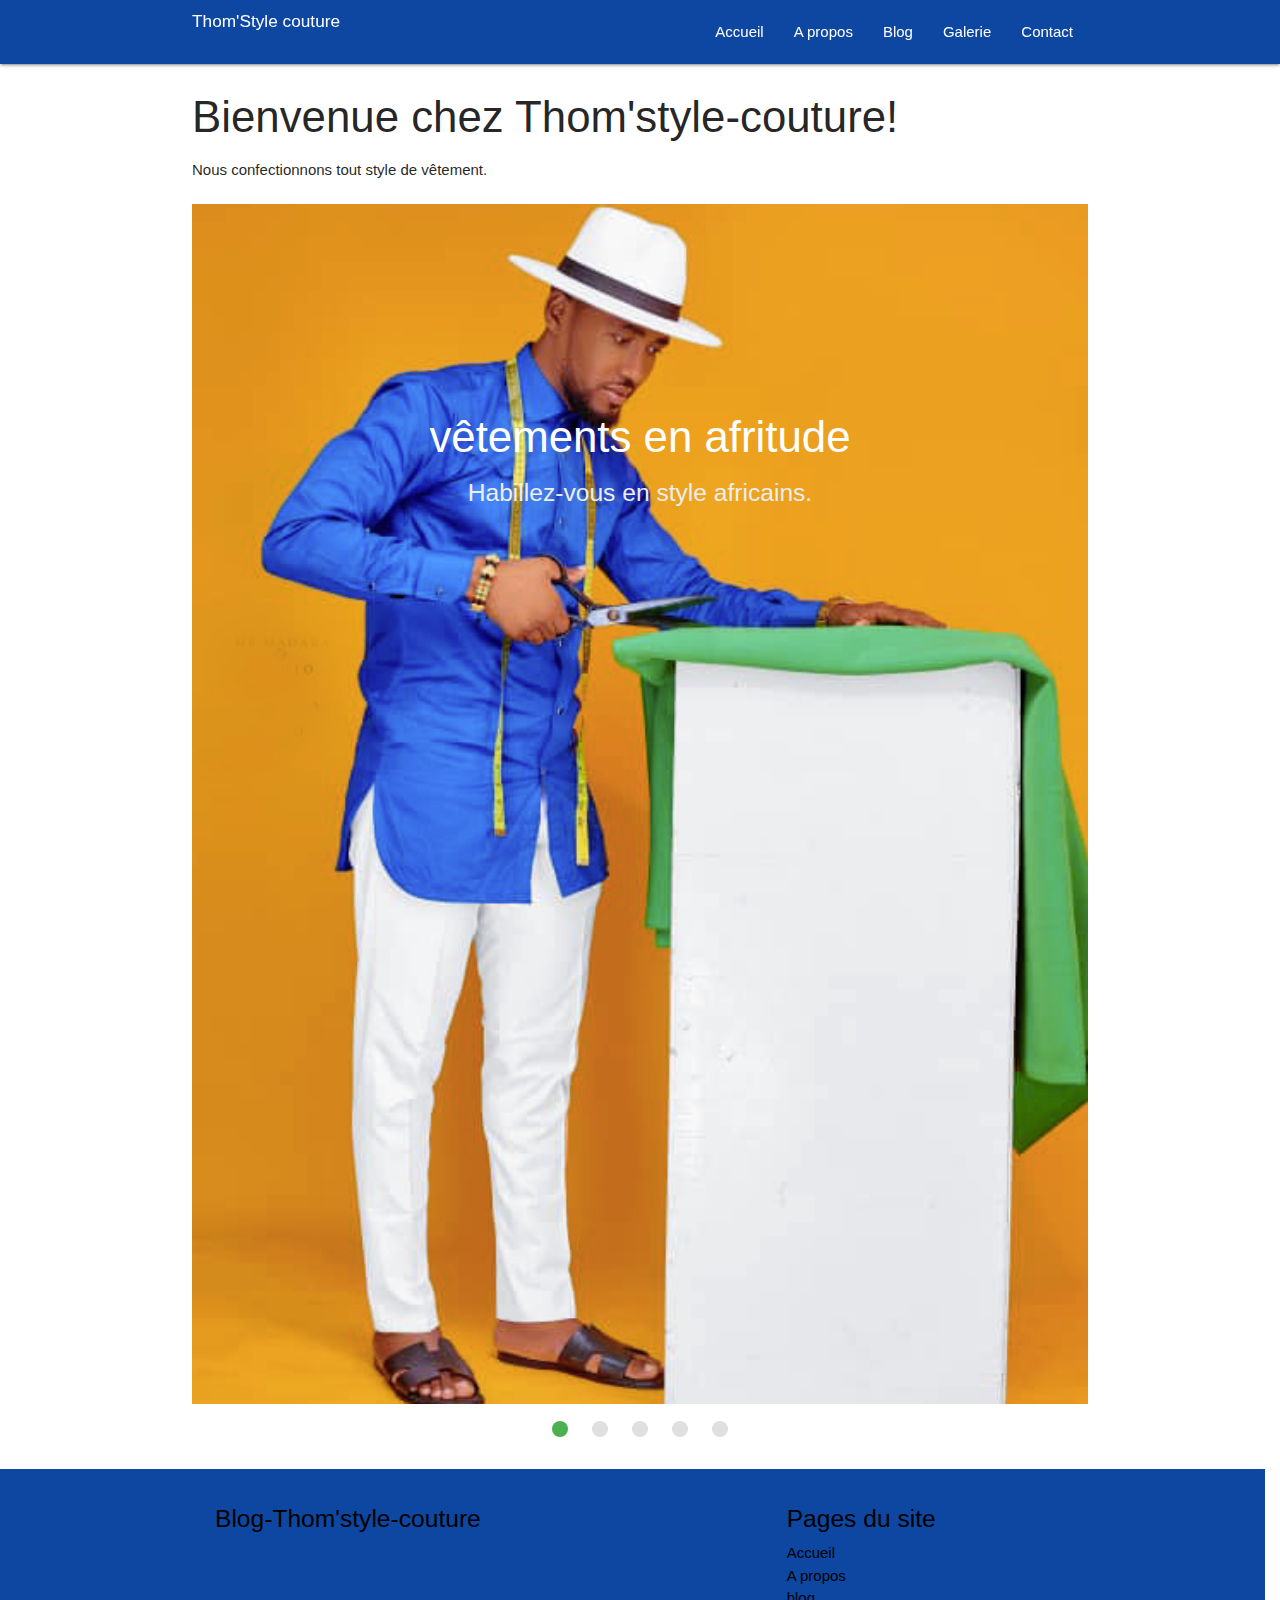
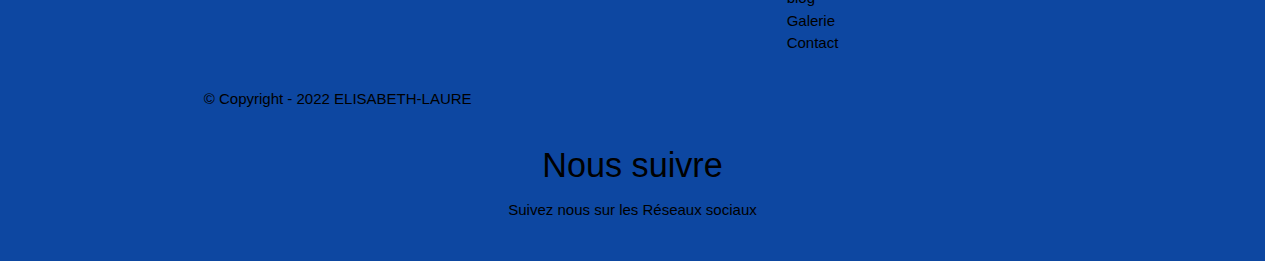
<file: index.html>
<!DOCTYPE html>
<html lang="en">
<head>
    <meta charset="UTF-8">
    <meta http-equiv="X-UA-Compatible" content="IE=edge">
    <meta name="viewport" content="width=device-width, initial-scale=1.0">
<!--Import Google Icon Font-->
<link href="https://fonts.googleapis.com/icon?family=Material+Icons" rel="stylesheet">
    <!--Import Google policies font-->
    <link rel="preconnect" href="https://fonts.googleapis.com">
    <link rel="preconnect" href="https://fonts.gstatic.com" crossorigin>
    <link href="https://fonts.googleapis.com/css2?family=Lobster+Two&display=swap" rel="stylesheet">
    <!--Import materialize.css-->
    <link type="text/css" rel="stylesheet" href="css/materialize.min.css"  media="screen,projection"/>
    <!--Import feuille de style-->
    <link rel="stylesheet" href="css/style.css">
       <!--Let browser know website is optimized for mobile-->
       <meta name="viewport" content="width=device-width, initial-scale=1.0" />
      
        <title>Thom'style- Couture</title>
</head>
<body>
    <header>
    </header>   


<!--*****************************************************navbar******************************************************-->
   
     <div class="navbar-fixed">
        <nav class="blue darken-4">
            <div class="container">
                <div class="nav-wrapper">
                    <a id="logo-container" href="#" class="brand-logo"><h6 class="white-text left">Thom'Style couture</h6></a>
                    <a href="#" data-target="mobile-demo" class="sidenav-trigger"><i class="material-icons">menu</i></a>
                    <ul class="right hide-on-med-and-down">
                        <li><a href="index.html">Accueil</a></li>
                        <li><a href="apropos.html">A propos</a></li>
                        <li><a href="blog.html">Blog</a></li>
                        <li><a href="galerie.html">Galerie</a></li>
                        <li><a href="contact.html">Contact</a></li>
                    </ul>
                </div>
            </div>
        </nav>
        
    </div>
    

    <ul class="sidenav" id="mobile-demo">
        <li><a href="index.html">Accueil</a></li>
        <li><a href="apropos.html">A propos</a></li>
        <li><a href="blog.html">Blog</a></li>
        <li><a href="galerie.html">Galerie</a></li>
        <li><a href="contact.html">Contact</a></li>
    </ul>


<!--*****************************************************contenu******************************************************-->
<section class="container"> 
    <div class="content">
        <h3>Bienvenue chez Thom'style-couture!</h3>
        <p> Nous confectionnons tout style de vêtement.</p>
        <br/>
        <section class="slider">
            <div class="row">
                <div class="col s12 m3">
                    <ul class="slides">
                        <li>
                            <img src="assets/h_imgs/le-styliste-m.png" class="responsive-img" > <!-- random image -->
                            <div class="caption center-align">
                                <h3>vêtements en afritude</h3>
                                <h5 class="light grey-text text-lighten-3"> Habillez-vous en style africains. </h5>
                            </div>
                        </li>
                        <li>
                            <img src="assets/v_imgs/traditionnal-dresse-m.png" class="responsive-img" > <!-- random image -->
                            <div class="caption center-align">
                                <h3>Pour vos cérémonies culturelles </h3>
                                <h5 class="light grey-text text-lighten-3"> Chez Thom'style nous vous rendons d'accord sur tout... </h5>
                            </div>
                        </li>
                        <li>
                            <img src="assets/h_imgs/veste-tissu-traditionnel-bami-m.png" class="responsive-img" > <!-- random image -->
                            <div class="caption left-align">
                                <h3>Faitez-en un tour</h3>
                                <h5 class="light grey-text text-lighten-3">Vous seriez heureux en sortant de chez nous tout beau et belle!</h5>
                            </div>
                        </li>
                        <li>
                            <img src="assets/v_imgs/veste-vert-forets-m.png" class="responsive-img" >  <!-- random image -->
                            <div class="caption right-align">
                                <h3>Couture moderne</h3>
                                <h5 class="light grey-text text-lighten-3">la perfection est un defit chez nous!</h5>
                            </div>
                        </li>
                        <li>
                            <img src="assets/v_imgs/ensemble3-m.png" class="responsive-img" > <!-- random image -->
                            <div class="caption center-align">
                                <h3>Accueil chaleureux</h3>
                                <h5 class="light grey-text text-lighten-3">Nous vous attendons tous mes chers clients.</h5>
                        </li>
                    </ul>
                </div>
            </div>
        </section>
    </div>
</section>


    

<!--*****************************************************footer******************************************************-->
    



<footer class="page-footer blue darken-4 ">
    <div class="container">
      <div class="row">
        <div class="col l6 s12">
          <h5 class="black-text">Blog-Thom'style-couture</h5>
          <p class="black-text text-lighten-4"></p>
        </div>
        <div class="col l4 offset-l2 s12">
          <h5 class="black-text">Pages du site</h5>
          <ul>
            <li><a class=" black-text text-lighten-3" href="index.html">Accueil</a></li>
            <li><a class=" black-text text-lighten-3" href="apropos.html">A propos</a></li>
            <li><a class=" black-text text-lighten-3" href="blog.html">blog</a></li>
            <li><a class=" black-text text-lighten-3" href="galerie.html">Galerie</a></li>
            <li><a class=" black-text text-lighten-3" href="contact.html">Contact</a></li>
          </ul>
        </div>
      </div>
    </div>
    <div class="footer-copyright blue darken-4">
      <div class="container blue darken-4 black-text">
      © Copyright - 2022 ELISABETH-LAURE
      </div>
  
    </div>
    <section class=" darken-2 black-text center">
  <div class="container">
      <div class="row">
          <div class="col s12">
              <h4>Nous suivre</h4>
              <p>Suivez nous sur les Réseaux sociaux</p>
              <a href="#" class="black-textwhite-text">
                  <i class="fab fa-facebook"></i>
              </a>
              <a href="#" class="black-text">
                  <i class="fab fa-twitter"></i>
              </a>
              <a href="#" class="black-text">
                  <i class="fab fa-linkedin"></i>
              </a>
              <a href="#" class="black-text">
                  <i class="fab fa-google-plus"></i>
              </a>
              <a href="#" class="black-text">
                  <i class="fab fa-pinterest"></i>
              </a>
          </div>
      </div>
  </div>
</section>
  </footer>
</div> 
<script src="js/jquery.js"></script>
<!--JavaScript at end of body for optimized loading-->
<script type="text/javascript" src="js/materialize.min.js"></script>
<script>
  $(function (){
      $('.sidenav').sidenav();
      $('.parallax').parallax();
      $('.slider').slider({full_width: false, height:1200});
  });
</script>
 
</body>
</html>
</file>
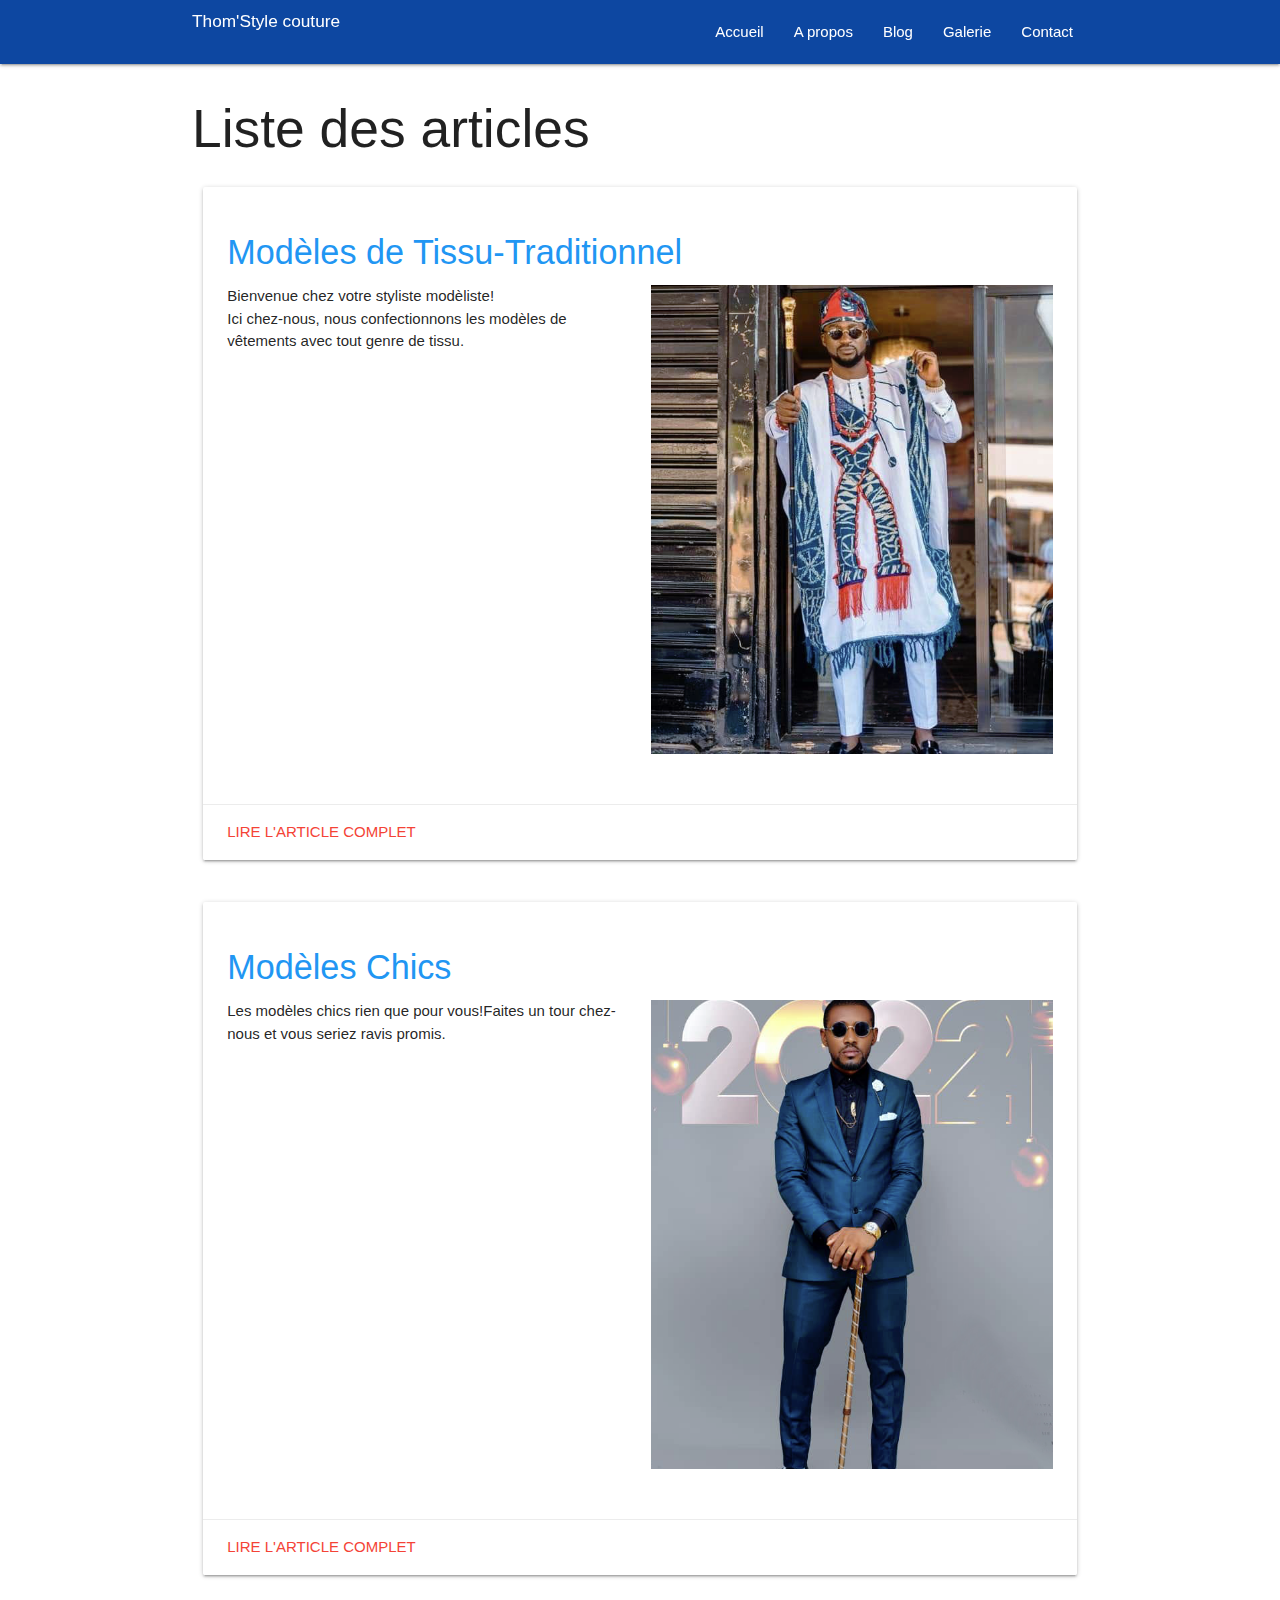
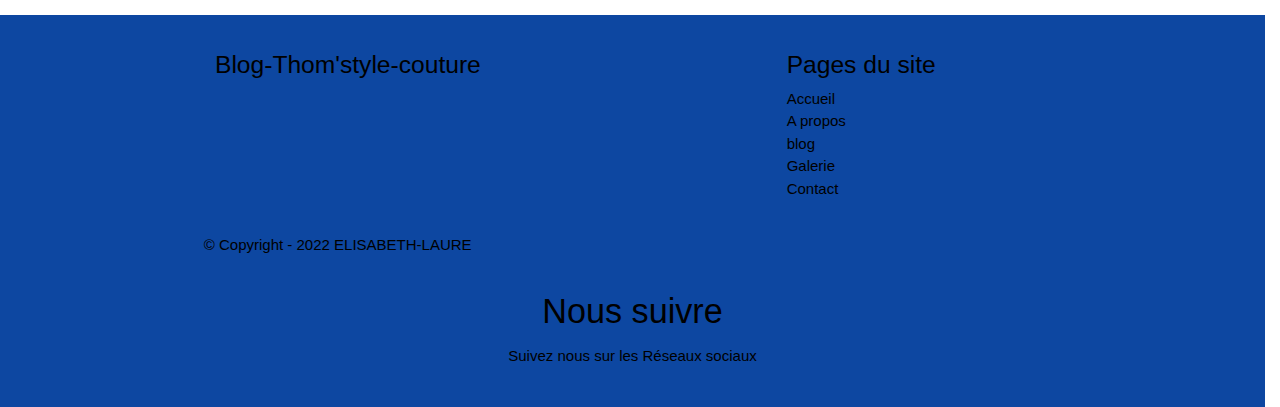
<file: apropos.html>
<!DOCTYPE html>
<html lang="en">
<head>
    <meta charset="UTF-8">
    <meta http-equiv="X-UA-Compatible" content="IE=edge">
    <meta name="viewport" content="width=device-width, initial-scale=1.0">
<!--Import Google Icon Font-->
<link href="https://fonts.googleapis.com/icon?family=Material+Icons" rel="stylesheet">
    <!--Import Google policies font-->
    <link rel="preconnect" href="https://fonts.googleapis.com">
    <link rel="preconnect" href="https://fonts.gstatic.com" crossorigin>
    <link href="https://fonts.googleapis.com/css2?family=Lobster+Two&display=swap" rel="stylesheet">
    <!--Import materialize.css-->
    <link type="text/css" rel="stylesheet" href="css/materialize.min.css"  media="screen,projection"/>
    <!--Import feuille de style-->
    <link rel="stylesheet" href="css/style.css">
       <!--Let browser know website is optimized for mobile-->
       <meta name="viewport" content="width=device-width, initial-scale=1.0" />
      
        <title>Thom'style- Couture</title>
</head>
<body>
    <header>
    </header>
<!--*****************************************************navbar******************************************************-->
   
     <div class="navbar-fixed">
        <nav class="blue darken-4">
            <div class="container">
                <div class="nav-wrapper">
                    <a id="logo-container" href="#" class="brand-logo"><h6 class="white-text left">Thom'Style couture</h6></a>
                    <a href="#" data-target="mobile-demo" class="sidenav-trigger"><i class="material-icons">menu</i></a>
                    <ul class="right hide-on-med-and-down">
                        <li><a href="index.html">Accueil</a></li>
                        <li><a href="apropos.html">A propos</a></li>
                        <li><a href="blog.html">Blog</a></li>
                        <li><a href="galerie.html">Galerie</a></li>
                        <li><a href=contact.html">Contact</a></li>
                    </ul>
                </div>
            </div>
        </nav>
        
    </div>
    

    <ul class="sidenav" id="mobile-demo">
        <li><a href="index.html">Accueil</a></li>
        <li><a href="apropos.html">A propos</a></li>
        <li><a href="blog.html">Blog</a></li>
        <li><a href="galerie.html">Galerie</a></li>
        <li><a href="contact.html">Contact</a></li>
    </ul>

<!--*****************************************************contenu******************************************************-->

<section class="container">
    <h2>Liste des articles</h2>
    <div class="row">
        <div class="col s12 m12 l12">
            <div class="card">
                <div class="card-content">
                    <div class="card-title">
                     <h4 class="titles blue-text darken-4">Modèles de Tissu-Traditionnel</h4>
                    </div>
                    <div class="row">
                        <div class="col l6 m6 s6">
                            <p>Bienvenue chez votre styliste modèliste!</p>
                            <p>Ici chez-nous, nous confectionnons les modèles de vêtements avec tout genre de tissu.</p>
                        </div>
                        <div class="col l6 m6 s6">
                            <img src="assets\v_imgs\Ensembles-traditionnel-m-bamie.png" alt="" class="responsive-img">
                        </div>
                    </div>
                </div>
                <div class="card-action">
                    <a href="lirelasuite.html"><strong class="red-text">Lire l'article complet</strong></a>
                    
                </div>
            </div>
        </div>
    </div>        
    <div class="row">
        <div class="col s12 m12 l12">
            <div class="card">
                <div class="card-content">
                    <div class="card-title">
                     <h4 class="titles blue-text darken-4" >Modèles Chics</h4>
                    </div>
                    <div class="row">
                        <div class="col l6 m6 s6 ">
                            <p>Les modèles chics rien que pour vous!Faites un tour chez-nous et vous seriez ravis promis. </p>
                        </div>
                        <div class="col l6 m6 s6 ">
                            <img src="assets\h_imgs\veste-vert-forets-png.png" alt="" class="responsive-img">
                        </div>
                    </div>
                </div>
                <div class="card-action">
                    <a href="lirelasuitede.html"><strong class="red-text">Lire l'article complet</strong></a>
                </div>
            </div>
        </div>
    </div>

</section>

<!--*****************************************************footer******************************************************-->
    


<footer class="page-footer blue darken-4 ">
    <div class="container">
      <div class="row">
        <div class="col l6 s12">
          <h5 class="black-text">Blog-Thom'style-couture</h5>
          <p class="black-text text-lighten-4"></p>
        </div>
        <div class="col l4 offset-l2 s12">
          <h5 class="black-text">Pages du site</h5>
          <ul>
            <li><a class=" black-text text-lighten-3" href="index.html">Accueil</a></li>
            <li><a class=" black-text text-lighten-3" href="apropos.html">A propos</a></li>
            <li><a class=" black-text text-lighten-3" href="blog.html">blog</a></li>
            <li><a class=" black-text text-lighten-3" href="galerie.html">Galerie</a></li>
            <li><a class=" black-text text-lighten-3" href="contact.html">Contact</a></li>
          </ul>
        </div>
      </div>
    </div>
    <div class="footer-copyright blue darken-4">
      <div class="container blue darken-4 black-text">
      © Copyright - 2022 ELISABETH-LAURE
      </div>
  
    </div>
    <section class=" darken-2 black-text center">
  <div class="container">
      <div class="row">
          <div class="col s12">
              <h4>Nous suivre</h4>
              <p>Suivez nous sur les Réseaux sociaux</p>
              <a href="#" class="black-textwhite-text">
                  <i class="fab fa-facebook"></i>
              </a>
              <a href="#" class="black-text">
                  <i class="fab fa-twitter"></i>
              </a>
              <a href="#" class="black-text">
                  <i class="fab fa-linkedin"></i>
              </a>
              <a href="#" class="black-text">
                  <i class="fab fa-google-plus"></i>
              </a>
              <a href="#" class="black-text">
                  <i class="fab fa-pinterest"></i>
              </a>
          </div>
      </div>
  </div>
</section>
  </footer>
</div> 
<script src="js/jquery.js"></script>
<!--JavaScript at end of body for optimized loading-->
<script type="text/javascript" src="js/materialize.min.js"></script>
<script>
  $(function (){
      $('.sidenav').sidenav();
      $('.parallax').parallax();
      $('.slider').slider({full_width: false, height:1200});
  });
</script>
 
</body>
</html>
</file>
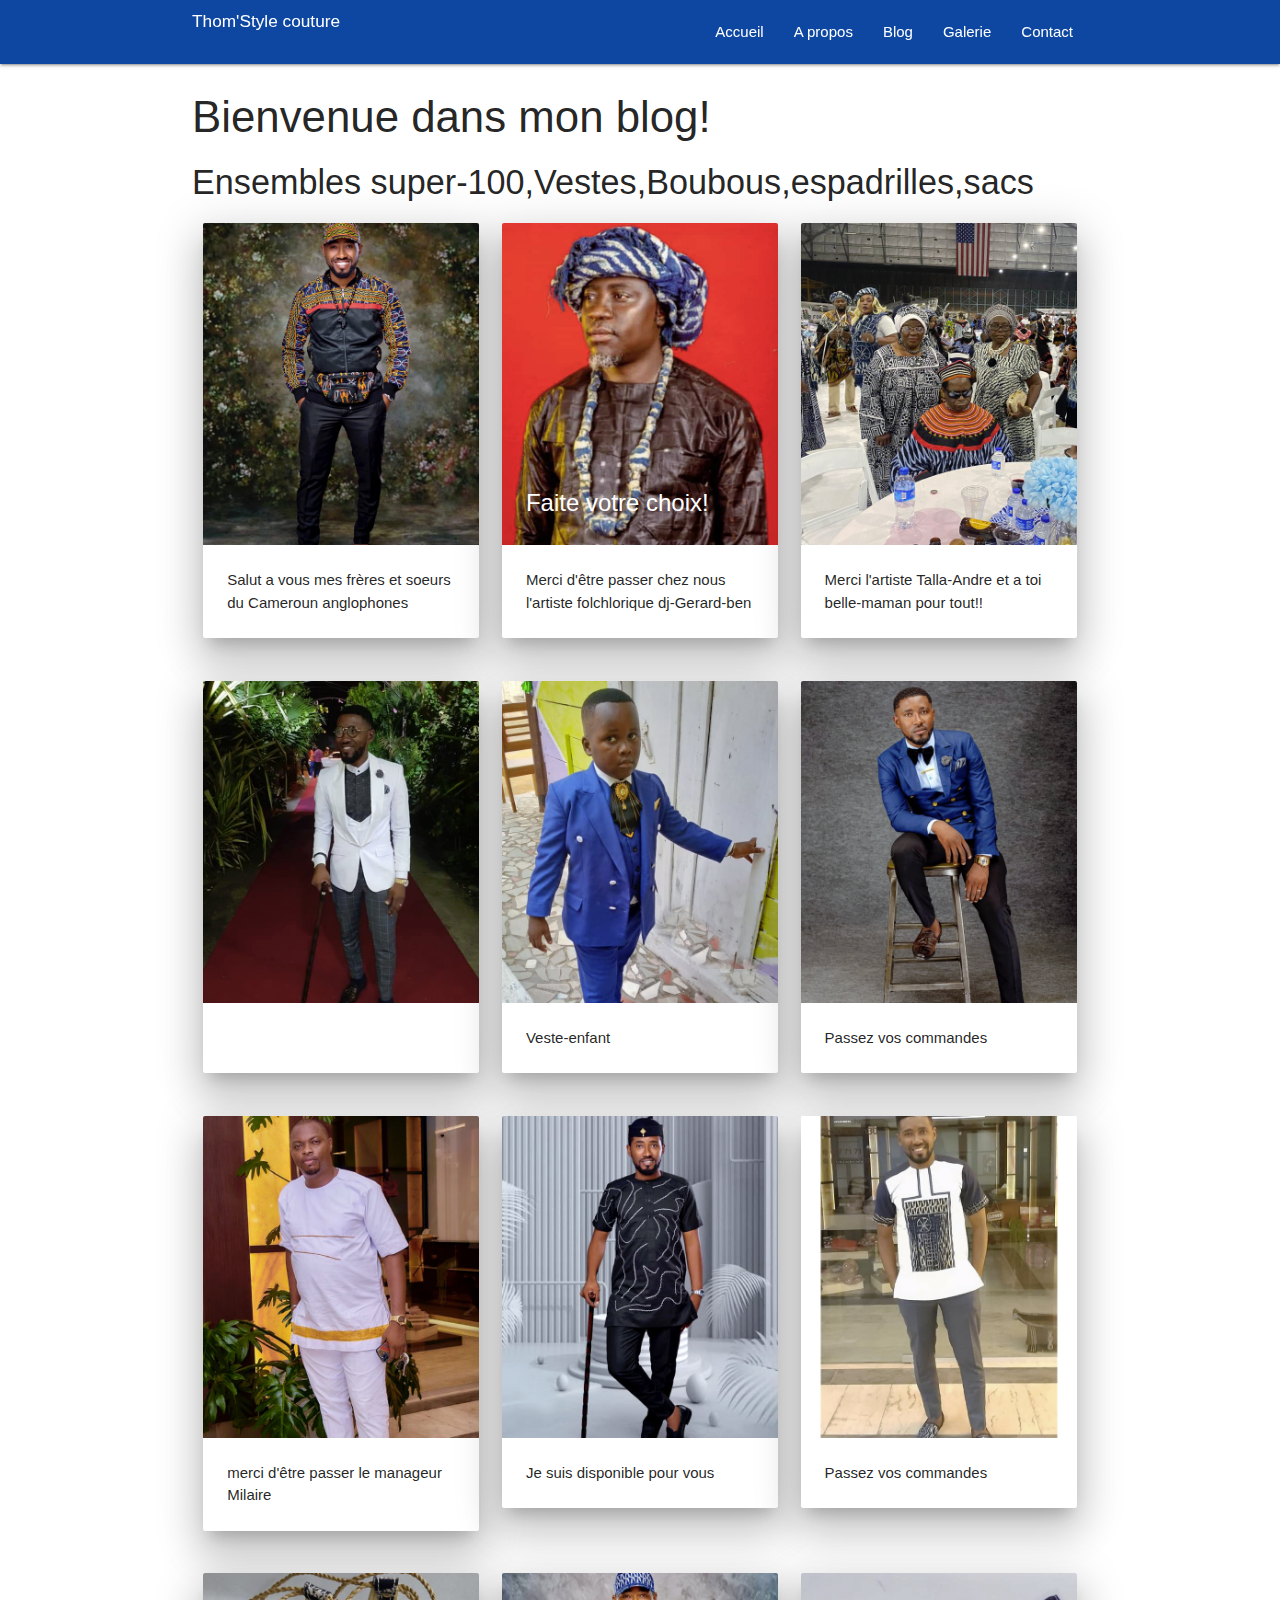
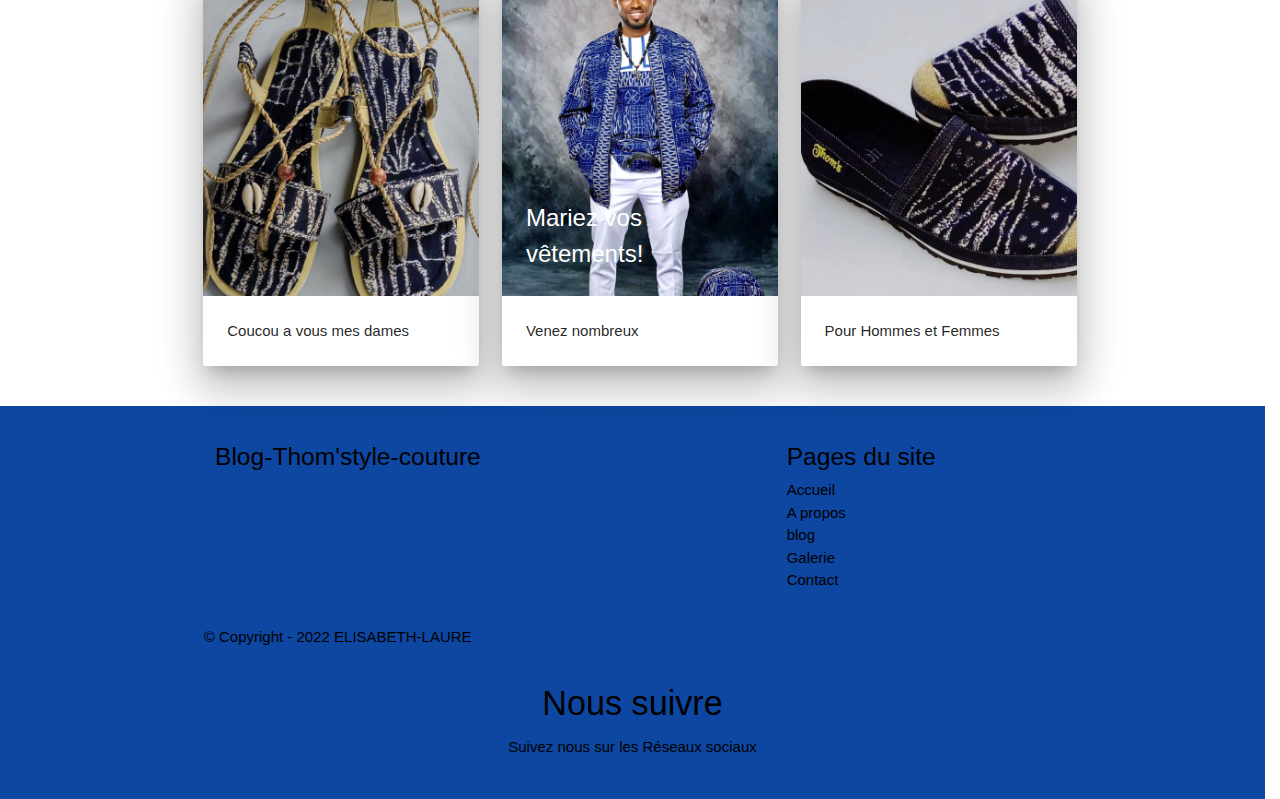
<file: blog.html>
<!DOCTYPE html>
<html lang="en">
<head>
    <meta charset="UTF-8">
    <meta http-equiv="X-UA-Compatible" content="IE=edge">
    <meta name="viewport" content="width=device-width, initial-scale=1.0">
<!--Import Google Icon Font-->
<link href="https://fonts.googleapis.com/icon?family=Material+Icons" rel="stylesheet">
    <!--Import Google policies font-->
    <link rel="preconnect" href="https://fonts.googleapis.com">
    <link rel="preconnect" href="https://fonts.gstatic.com" crossorigin>
    <link href="https://fonts.googleapis.com/css2?family=Lobster+Two&display=swap" rel="stylesheet">
    <!--Import materialize.css-->
    <link type="text/css" rel="stylesheet" href="css/materialize.min.css"  media="screen,projection"/>
    <!--Import feuille de style-->
    <link rel="stylesheet" href="css/style.css">
       <!--Let browser know website is optimized for mobile-->
       <meta name="viewport" content="width=device-width, initial-scale=1.0" />
      
        <title>Thom'style- Couture</title>
</head>
<body>
    <header>
    </header>   


<!--*****************************************************navbar******************************************************-->
   
     <div class="navbar-fixed">
        <nav class="blue darken-4">
            <div class="container">
                <div class="nav-wrapper">
                    <a id="logo-container" href="#" class="brand-logo"><h6 class="white-text left">Thom'Style couture</h6></a>
                    <a href="#" data-target="mobile-demo" class="sidenav-trigger"><i class="material-icons">menu</i></a>
                    <ul class="right hide-on-med-and-down">
                        <li><a href="index.html">Accueil</a></li>
                        <li><a href="apropos.html">A propos</a></li>
                        <li><a href="blog.html">Blog</a></li>
                        <li><a href="galerie.html">Galerie</a></li>
                        <li><a href="contact.html">Contact</a></li>
                    </ul>
                </div>
            </div>
        </nav>
        
    </div>
    

    <ul class="sidenav" id="mobile-demo">
        <li><a href="index.html">Accueil</a></li>
        <li><a href="apropos.html">A propos</a></li>
        <li><a href="blog.html">Blog</a></li>
        <li><a href="galerie.html">Galerie</a></li>
        <li><a href="contact.html">Contact</a></li>
    </ul>


<!--*****************************************************contenu******************************************************-->


<section class="container">
    <h3>Bienvenue dans mon blog!</h3>
    <h4>Ensembles super-100,Vestes,Boubous,espadrilles,sacs</h4>
    <div class="row">    
            <section class="content"> 
                <div class="col s12 m4">
                    <div class="card hoverable z-depth-5">
                        <div class="card-image">                      
                          <img src="assets\h_imgs\bomber-sacoche-m.png" alt="">                    
                            <span class="card-title"></span>
                        </div>                    
                        <div class="card-content">
                            <p> Salut a vous mes frères et soeurs du Cameroun anglophones<br></p>
                        </div>
                    </div>                    
                </div>          
                <div class="col s12 m4">
                    <div class="card hoverable z-depth-5">
                        <div class="card-image">                      
                            <img src="assets\h_imgs\dj-Gerard-Ben-ensembl-m.png" alt="">                      
                            <span class="card-title">Faite votre choix!</span>
                        </div>                    
                        <div class="card-content">
                            <p>Merci d'être passer chez nous l'artiste folchlorique dj-Gerard-ben<br></p>
                        </div>
                    </div>                    
                </div>       
                <div class="col s12 m4">
                    <div class="card hoverable z-depth-5">
                        <div class="card-image">                      
                            <img src="assets\h_imgs\foire-bami-m.png" alt="">                      
                            <span class="card-title"></span>
                        </div>                    
                        <div class="card-content">
                            <p>Merci l'artiste Talla-Andre et a toi belle-maman pour tout!! <br></p>
                        </div>
                    </div>                    
                </div>         
            </section>
        </div>
        
        </div>
    </div>

    <div class="row">    
            <section class="content"> 
                <div class="col s12 m4">
                    <div class="card hoverable z-depth-5">
                        <div class="card-image">                      
                          <img src="assets\v_imgs\veste-blanche-m.png" alt="">                    
                            <span class="card-title"></span>
                        </div>                    
                        <div class="card-content">
                            <p> <br></p>
                        </div>
                    </div>                    
                </div>          
                <div class="col s12 m4">
                    <div class="card hoverable z-depth-5">
                        <div class="card-image">                      
                            <img src="assets\v_imgs\veste-enfants-m.png" alt="">                      
                            <span class="card-title"></span>
                        </div>                    
                        <div class="card-content">
                            <p>Veste-enfant<br></p>
                        </div>
                    </div>                    
                </div>       
                <div class="col s12 m4">
                    <div class="card hoverable z-depth-5">
                        <div class="card-image">                      
                            <img src="assets\h_imgs\veste-bleue1-m.png" alt="">                      
                            <span class="card-title"></span>
                        </div>                    
                        <div class="card-content">
                            <p>Passez vos commandes <br></p>
                        </div>
                    </div>                    
                </div>         
            </section>
        </div>
        
        </div>
    </div>

    
    <div class="row">    
            <section class="content"> 
                <div class="col s12 m4">
                    <div class="card hoverable z-depth-5">
                        <div class="card-image">                      
                          <img src="assets\h_imgs\miler-ensemble-m.png" alt="">                    
                            <span class="card-title"></span>
                        </div>                    
                        <div class="card-content">
                            <p> merci d'être passer le manageur Milaire<br></p>
                        </div>
                    </div>                    
                </div>          
                <div class="col s12 m4">
                    <div class="card hoverable z-depth-5">
                        <div class="card-image">                      
                            <img src="assets\v_imgs\ensemble2-m.png" alt="">                      
                            <span class="card-title"></span>
                        </div>                    
                        <div class="card-content">
                            <p>Je suis disponible pour vous<br></p>
                        </div>
                    </div>                    
                </div>       
                <div class="col s12 m4">
                    <div class="card hoverable z-depth-5">
                        <div class="card-image">                      
                            <img src="assets\v_imgs\moi-m.png" alt="">                      
                            <span class="card-title"></span>
                        </div>                    
                        <div class="card-content">
                            <p>Passez vos commandes <br></p>
                        </div>
                    </div>                    
                </div>         
            </section>
        </div>
        
        </div>
    </div>

    <div class="row">    
            <section class="content"> 
                <div class="col s12 m4">
                    <div class="card hoverable z-depth-5">
                        <div class="card-image">                      
                          <img src="assets\v_imgs\pied-nue-m.png" alt="">                    
                            <span class="card-title"></span>
                        </div>                    
                        <div class="card-content">
                            <p>Coucou a vous mes dames <br></p>
                        </div>
                    </div>                    
                </div>          
                <div class="col s12 m4">
                    <div class="card hoverable z-depth-5">
                        <div class="card-image">                      
                            <img src="assets\v_imgs\sac-bombers-m.png" alt="">                      
                            <span class="card-title">Mariez vos vêtements!</span>
                        </div>                    
                        <div class="card-content">
                            <p>Venez nombreux <br></p>
                        </div>
                    </div>                    
                </div>       
                <div class="col s12 m4">
                    <div class="card hoverable z-depth-5">
                        <div class="card-image">                      
                            <img src="assets\v_imgs\spadrille-m.png" alt="">                      
                            <span class="card-title"></span>
                        </div>                    
                        <div class="card-content">
                            <p>Pour Hommes et Femmes <br></p>
                        </div>
                    </div>                    
                </div>         
            </section>
        </div>
        
        </div>
    </div>
</section>

<!--*****************************************************footer******************************************************-->
    


<footer class="page-footer blue darken-4 ">
    <div class="container">
      <div class="row">
        <div class="col l6 s12">
          <h5 class="black-text">Blog-Thom'style-couture</h5>
          <p class="black-text text-lighten-4"></p>
        </div>
        <div class="col l4 offset-l2 s12">
          <h5 class="black-text">Pages du site</h5>
          <ul>
            <li><a class=" black-text text-lighten-3" href="index.html">Accueil</a></li>
            <li><a class=" black-text text-lighten-3" href="apropos.html">A propos</a></li>
            <li><a class=" black-text text-lighten-3" href="blog.html">blog</a></li>
            <li><a class=" black-text text-lighten-3" href="galerie.html">Galerie</a></li>
            <li><a class=" black-text text-lighten-3" href="contact.html">Contact</a></li>
          </ul>
        </div>
      </div>
    </div>
    <div class="footer-copyright blue darken-4">
      <div class="container blue darken-4 black-text">
      © Copyright - 2022 ELISABETH-LAURE
      </div>
  
    </div>
    <section class=" darken-2 black-text center">
  <div class="container">
      <div class="row">
          <div class="col s12">
              <h4>Nous suivre</h4>
              <p>Suivez nous sur les Réseaux sociaux</p>
              <a href="#" class="black-textwhite-text">
                  <i class="fab fa-facebook"></i>
              </a>
              <a href="#" class="black-text">
                  <i class="fab fa-twitter"></i>
              </a>
              <a href="#" class="black-text">
                  <i class="fab fa-linkedin"></i>
              </a>
              <a href="#" class="black-text">
                  <i class="fab fa-google-plus"></i>
              </a>
              <a href="#" class="black-text">
                  <i class="fab fa-pinterest"></i>
              </a>
          </div>
      </div>
  </div>
</section>
  </footer>
</div> 
<script src="js/jquery.js"></script>
<!--JavaScript at end of body for optimized loading-->
<script type="text/javascript" src="js/materialize.min.js"></script>
<script>
  $(function (){
      $('.sidenav').sidenav();
      $('.parallax').parallax();
      $('.slider').slider({full_width: false, height:1200});
  });
</script>
 
</body>
</html>
</file>
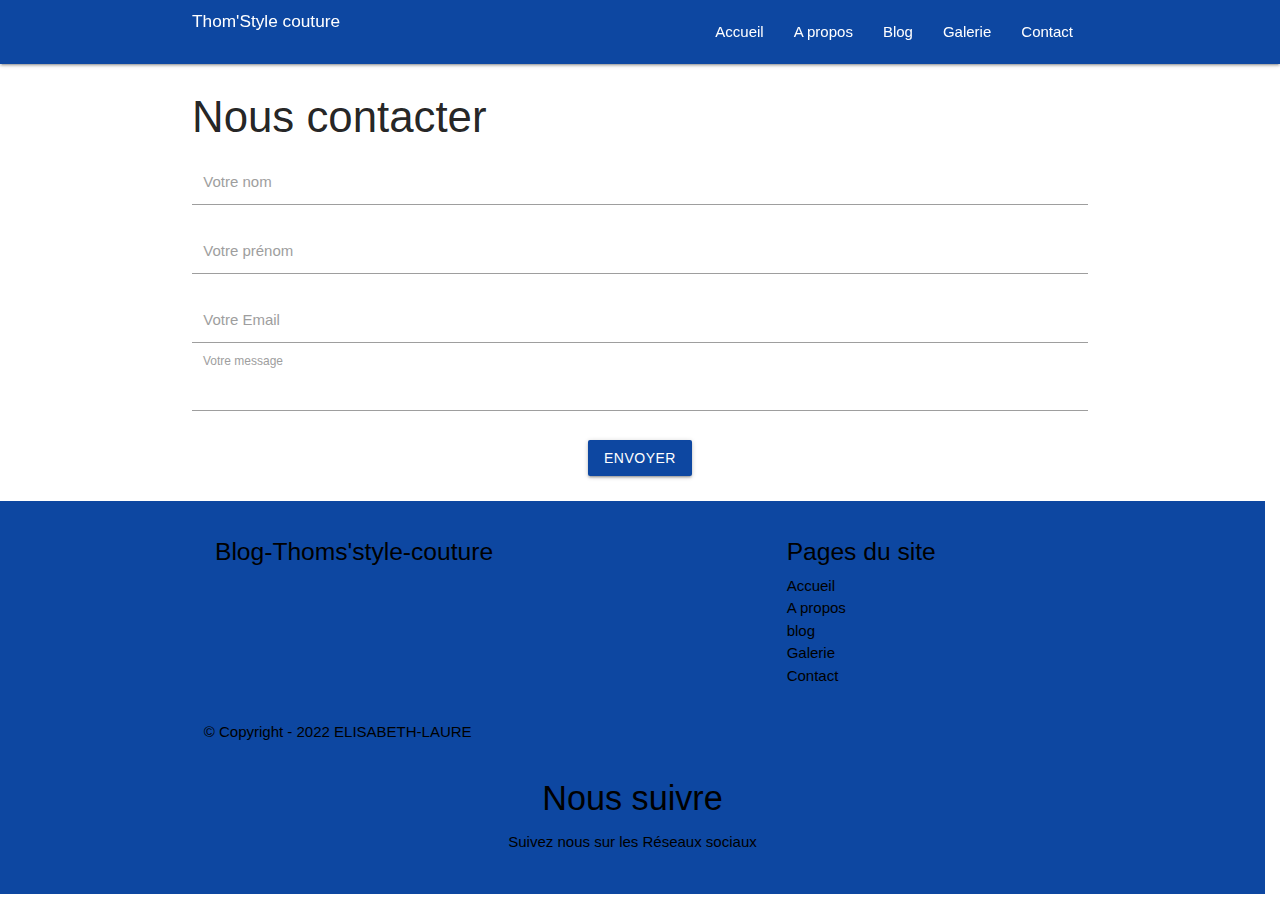
<file: contact.html>
<!DOCTYPE html>
<html lang="en">
<head>
    <meta charset="UTF-8">
    <meta http-equiv="X-UA-Compatible" content="IE=edge">
    <meta name="viewport" content="width=device-width, initial-scale=1.0">
<!--Import Google Icon Font-->
<link href="https://fonts.googleapis.com/icon?family=Material+Icons" rel="stylesheet">
    <!--Import Google policies font-->
    <link rel="preconnect" href="https://fonts.googleapis.com">
    <link rel="preconnect" href="https://fonts.gstatic.com" crossorigin>
    <link href="https://fonts.googleapis.com/css2?family=Lobster+Two&display=swap" rel="stylesheet">
    <!--Import materialize.css-->
    <link type="text/css" rel="stylesheet" href="css/materialize.min.css"  media="screen,projection"/>
    <!--Import feuille de style-->
    <link rel="stylesheet" href="css/style.css">
       <!--Let browser know website is optimized for mobile-->
       <meta name="viewport" content="width=device-width, initial-scale=1.0" />
      
        <title>Thom'style- Couture</title>
</head>
<body>
    <header>
    </header>   


<!--*****************************************************navbar******************************************************-->
   
     <div class="navbar-fixed">
        <nav class="blue darken-4">
            <div class="container">
                <div class="nav-wrapper">
                    <a id="logo-container" href="#" class="brand-logo"><h6 class="white-text left">Thom'Style couture</h6></a>
                    <a href="#" data-target="mobile-demo" class="sidenav-trigger"><i class="material-icons">menu</i></a>
                    <ul class="right hide-on-med-and-down">
                        <li><a href="index.html">Accueil</a></li>
                        <li><a href="apropos.html">A propos</a></li>
                        <li><a href="blog.html">Blog</a></li>
                        <li><a href="galerie.html">Galerie</a></li>
                        <li><a href="contact.html">Contact</a></li>
                    </ul>
                </div>
            </div>
        </nav>
        
    </div>
    

    <ul class="sidenav" id="mobile-demo">
        <li><a href="index.html">Accueil</a></li>
        <li><a href="apropos.html">A propos</a></li>
        <li><a href="blog.html">Blog</a></li>
        <li><a href="galerie.html">Galerie</a></li>
        <li><a href="contact.html">Contact</a></li>
    </ul>


<!--*****************************************************contenu******************************************************-->


<section class="container"> 
    <div class="content">
        <div class="col l6 m6 s6 formulaire">
            <h3>Nous contacter</h3>
            <form action="#">
                <div class="input-field col s12 yellow-text">
                    <input type="text" name="" id="nom">
                    <label for="nom">Votre nom</label>
                </div>
                
                <div class="input-field col s12 blue-text">
                    <input type="text" name="" id="prenom">
                    <label for="prenom">Votre prénom</label>
                </div>   
                <div class="input-field col s12 blue-text">
                    <input type="email" name="" id="mail">
                    <label for="email">Votre Email</label> 
                </div> 
               
                <div class="input-field col s12 blue-text">
                    <textarea name="" id="message" class="materialize-textarea">
                    </textarea>
                    <label for="message">Votre message</label>
                </div>
                <div class="input-field col s12 center align ">
                    <button class="btn waves- waves-dark blue darken-4">
                            envoyer
                    </button>
                <div>
            </form>
        </div>
    </div>
</section>


    



<!--*****************************************************footer******************************************************-->
    


<footer class="page-footer blue darken-4 ">
    <div class="container">
      <div class="row">
        <div class="col l6 s12">
          <h5 class="black-text">Blog-Thoms'style-couture</h5>
          <p class="black-text text-lighten-4"></p>
        </div>
        <div class="col l4 offset-l2 s12">
          <h5 class="black-text">Pages du site</h5>
          <ul>
            <li><a class=" black-text text-lighten-3" href="index.html">Accueil</a></li>
            <li><a class=" black-text text-lighten-3" href="apropos.html">A propos</a></li>
            <li><a class=" black-text text-lighten-3" href="blog.html">blog</a></li>
            <li><a class=" black-text text-lighten-3" href="galerie.html">Galerie</a></li>
            <li><a class=" black-text text-lighten-3" href="contact.html">Contact</a></li>
          </ul>
        </div>
      </div>
    </div>
    <div class="footer-copyright blue darken-4">
      <div class="container blue darken-4 black-text">
      © Copyright - 2022 ELISABETH-LAURE
      </div>
  
    </div>
    <section class=" darken-2 black-text center">
  <div class="container">
      <div class="row">
          <div class="col s12">
              <h4>Nous suivre</h4>
              <p>Suivez nous sur les Réseaux sociaux</p>
              <a href="#" class="black-textwhite-text">
                  <i class="fab fa-facebook"></i>
              </a>
              <a href="#" class="black-text">
                  <i class="fab fa-twitter"></i>
              </a>
              <a href="#" class="black-text">
                  <i class="fab fa-linkedin"></i>
              </a>
              <a href="#" class="black-text">
                  <i class="fab fa-google-plus"></i>
              </a>
              <a href="#" class="black-text">
                  <i class="fab fa-pinterest"></i>
              </a>
          </div>
      </div>
  </div>
</section>
  </footer>
</div> 
<script src="js/jquery.js"></script>
<!--JavaScript at end of body for optimized loading-->
<script type="text/javascript" src="js/materialize.min.js"></script>
<script>
  $(function (){
      $('.sidenav').sidenav();
      $('.parallax').parallax();
      $('.slider').slider({full_width: false, height:1200});
  });
</script>
 
</body>
</html>
</file>
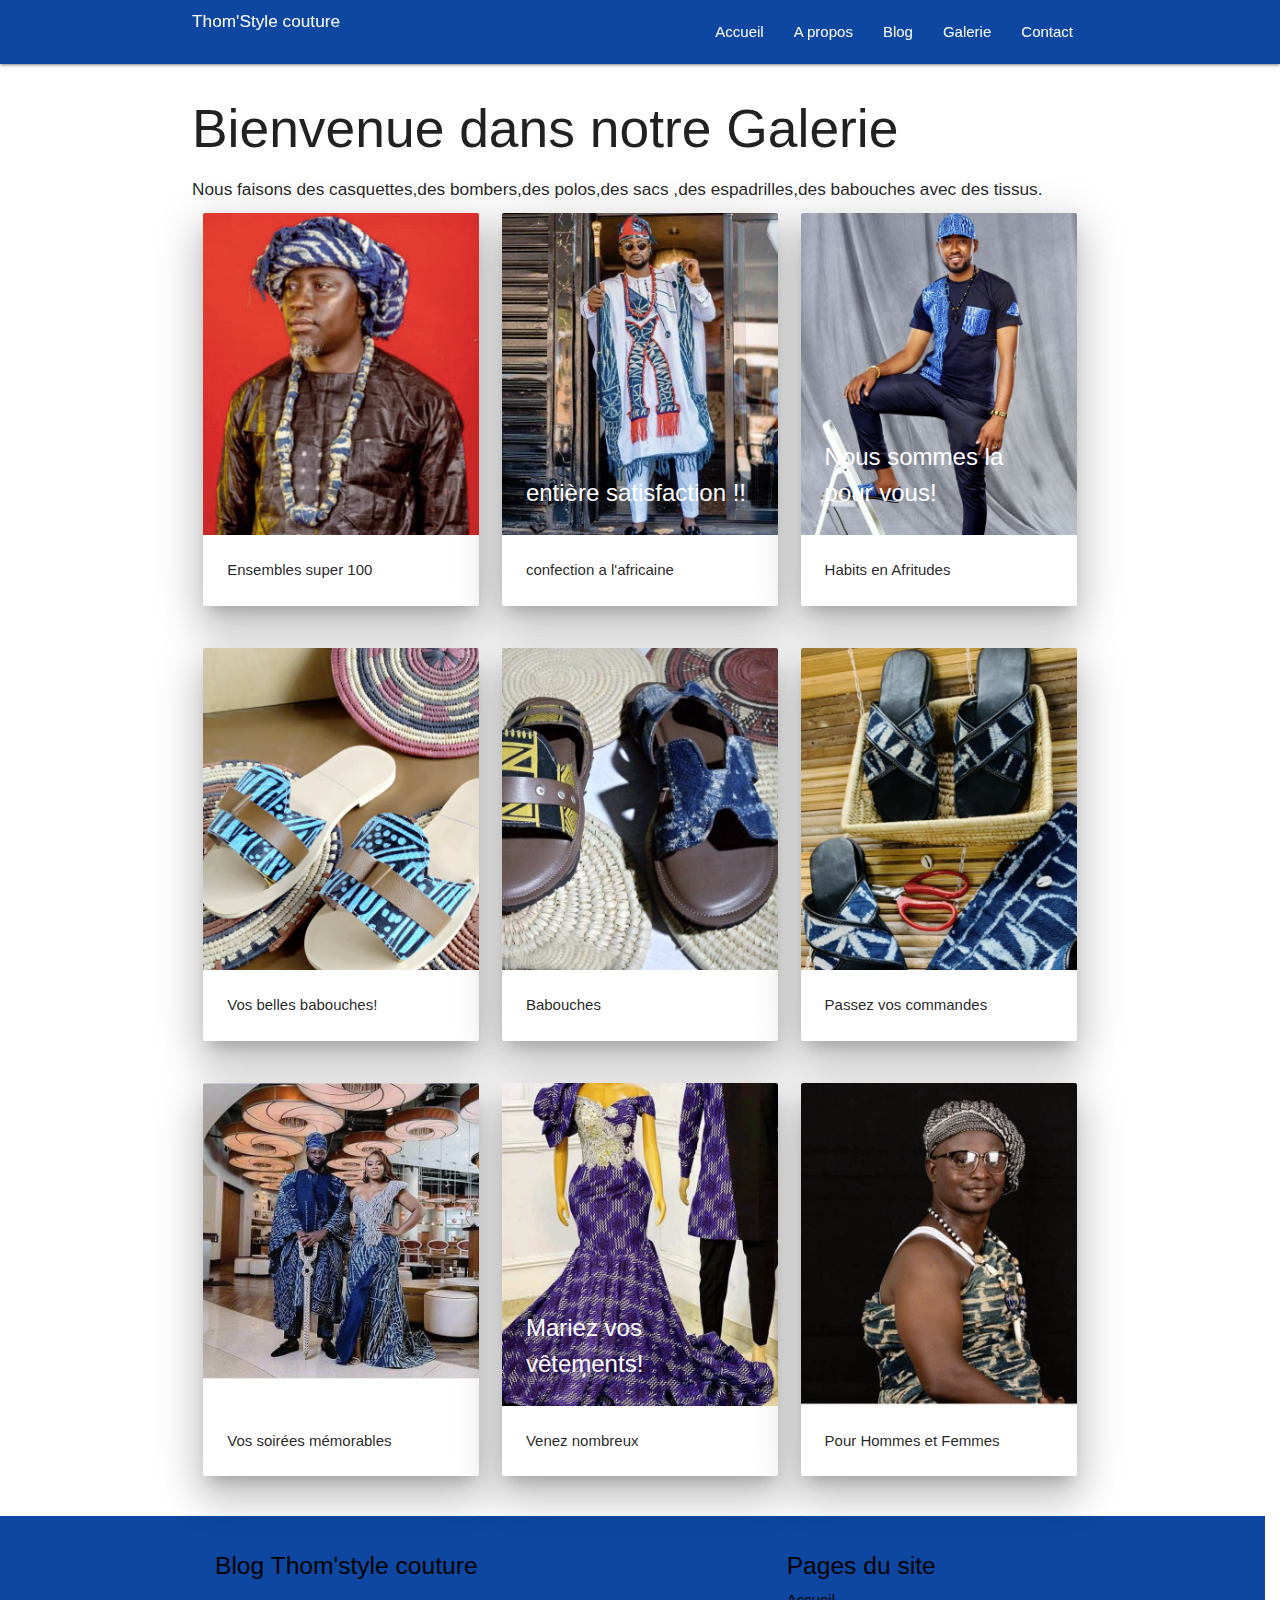
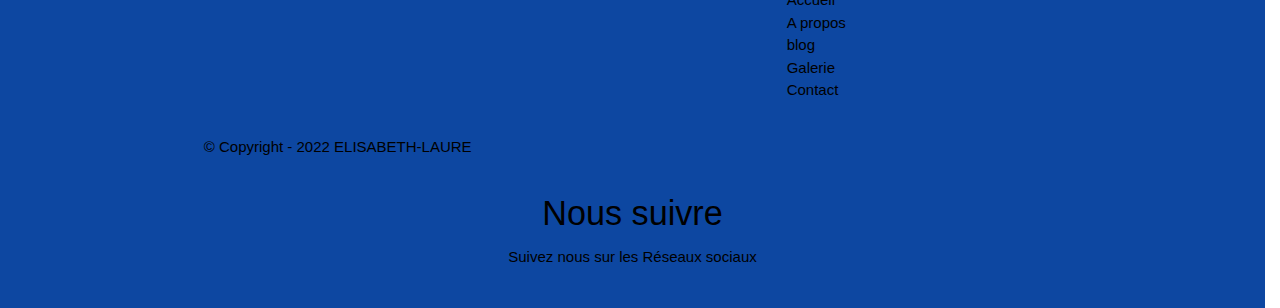
<file: galerie.html>
<!DOCTYPE html>
<html lang="en">
<head>
    <meta charset="UTF-8">
    <meta http-equiv="X-UA-Compatible" content="IE=edge">
    <meta name="viewport" content="width=device-width, initial-scale=1.0">
<!--Import Google Icon Font-->
<link href="https://fonts.googleapis.com/icon?family=Material+Icons" rel="stylesheet">
    <!--Import Google policies font-->
    <link rel="preconnect" href="https://fonts.googleapis.com">
    <link rel="preconnect" href="https://fonts.gstatic.com" crossorigin>
    <link href="https://fonts.googleapis.com/css2?family=Lobster+Two&display=swap" rel="stylesheet">
    <!--Import materialize.css-->
    <link type="text/css" rel="stylesheet" href="css/materialize.min.css"  media="screen,projection"/>
    <!--Import feuille de style-->
    <link rel="stylesheet" href="css/style.css">
       <!--Let browser know website is optimized for mobile-->
       <meta name="viewport" content="width=device-width, initial-scale=1.0" />
      
        <title>Thom'style- Couture</title>
</head>
<body>
    <header>
    </header>   


<!--*****************************************************navbar******************************************************-->
   
     <div class="navbar-fixed">
        <nav class="blue darken-4">
            <div class="container">
                <div class="nav-wrapper">
                    <a id="logo-container" href="#" class="brand-logo"><h6 class="white-text left">Thom'Style couture</h6></a>
                    <a href="#" data-target="mobile-demo" class="sidenav-trigger"><i class="material-icons">menu</i></a>
                    <ul class="right hide-on-med-and-down">
                        <li><a href="index.html">Accueil</a></li>
                        <li><a href="apropos.html">A propos</a></li>
                        <li><a href="blog.html">Blog</a></li>
                        <li><a href="galerie.html">Galerie</a></li>
                        <li><a href="contact.html">Contact</a></li>
                    </ul>
                </div>
            </div>
        </nav>
        
    </div>
    

    <ul class="sidenav" id="mobile-demo">
        <li><a href="index.html">Accueil</a></li>
        <li><a href="apropos.html">A propos</a></li>
        <li><a href="blog.html">Blog</a></li>
        <li><a href="galerie.html">Galerie</a></li>
        <li><a href="contact.html">Contact</a></li>
    </ul>


<!--*****************************************************contenu******************************************************-->

<section class="container">
    <h2>Bienvenue dans notre Galerie</h2>
    <h6>Nous faisons des casquettes,des bombers,des polos,des sacs ,des espadrilles,des babouches avec des tissus.</h6>
    <div class="row">    
            <section class="content"> 
                <div class="col s12 m4">
                    <div class="card hoverable z-depth-5">
                        <div class="card-image">                      
                        <a href="galeriesuper.html"><img src="assets\h_imgs\dj-Gerard-Ben-ensembl-m.png" class="responsive-img" alt=""></a>                   
                            <span class="card-title"></span>
                        </div>                    
                        <div class="card-content">
                            <p>Ensembles super 100  <br></p>
                        </div>
                    </div>                    
                </div>          
                <div class="col s12 m4">
                    <div class="card hoverable z-depth-5">
                        <div class="card-image">                      
                        <a href="galeriesuper.html"><img src="assets\v_imgs\Ensembles-traditionnel-m-bamie.png" class="responsive-img" alt=""></a>                      
                            <span class="card-title">entière satisfaction !!</span>
                        </div>                    
                        <div class="card-content">
                            <p>confection a l'africaine  <br></p>
                        </div>
                    </div>                    
                </div>       
                <div class="col s12 m4">
                    <div class="card hoverable z-depth-5">
                        <div class="card-image">                      
                        <a href="galeriesuper.html"><img src="assets\v_imgs\afritude-m.png" class="responsive-img" alt=""></a>                     
                            <span class="card-title">Nous sommes la pour vous!</span>
                        </div>                    
                        <div class="card-content">
                            <p>Habits en Afritudes <br></p>
                        </div>
                    </div>                    
                </div>         
            </section>
        </div>
        
        </div>
    </div>

    <div class="row">    
            <section class="content"> 
                <div class="col s12 m4">
                    <div class="card hoverable z-depth-5">
                        <div class="card-image">                      
                          <img src="assets\v_imgs\babouche4-m.png" alt="">                    
                            <span class="card-title"></span>
                        </div>                    
                        <div class="card-content">
                            <p>Vos belles babouches! <br></p>
                        </div>
                    </div>                    
                </div>          
                <div class="col s12 m4">
                    <div class="card hoverable z-depth-5">
                        <div class="card-image">                      
                            <img src="assets\v_imgs\babouche10-m.png" alt="">                      
                            <span class="card-title"></span>
                        </div>                    
                        <div class="card-content">
                            <p>Babouches<br></p>
                        </div>
                    </div>                    
                </div>       
                <div class="col s12 m4">
                    <div class="card hoverable z-depth-5">
                        <div class="card-image">                      
                            <img src="assets\v_imgs\babouche20-m.png" alt="">                      
                            <span class="card-title"></span>
                        </div>                    
                        <div class="card-content">
                            <p>Passez vos commandes <br></p>
                        </div>
                    </div>                    
                </div>         
            </section>
        </div>
        
        </div>
    </div>

    <div class="row">    
            <section class="content"> 
                <div class="col s12 m4">
                    <div class="card hoverable z-depth-5">
                        <div class="card-image">                      
                          <img src="assets\v_imgs\couple-ndop-m.png" alt="">                    
                            <span class="card-title"></span>
                        </div>                    
                        <div class="card-content">
                            <p>Vos soirées mémorables <br></p>
                        </div>
                    </div>                    
                </div>          
                <div class="col s12 m4">
                    <div class="card hoverable z-depth-5">
                        <div class="card-image">                      
                            <img src="assets\v_imgs\couple-soiree-m.png" alt="">                      
                            <span class="card-title">Mariez vos vêtements!</span>
                        </div>                    
                        <div class="card-content">
                            <p>Venez nombreux <br></p>
                        </div>
                    </div>                    
                </div>       
                <div class="col s12 m4">
                    <div class="card hoverable z-depth-5">
                        <div class="card-image">                      
                            <img src="assets\v_imgs\jumeaukm-m.png" alt="">                      
                            <span class="card-title"></span>
                        </div>                    
                        <div class="card-content">
                            <p>Pour Hommes et Femmes <br></p>
                        </div>
                    </div>                    
                </div>         
            </section>
        </div>
        
        </div>
    </div>
</section>
 

    

<!--*****************************************************footer******************************************************-->
    


<footer class="page-footer blue darken-4 ">
    <div class="container">
      <div class="row">
        <div class="col l6 s12">
          <h5 class="black-text">Blog Thom'style couture</h5>
          <p class="black-text text-lighten-4"></p>
        </div>
        <div class="col l4 offset-l2 s12">
          <h5 class="black-text">Pages du site</h5>
          <ul>
            <li><a class=" black-text text-lighten-3" href="index.html">Accueil</a></li>
            <li><a class=" black-text text-lighten-3" href="apropos.html">A propos</a></li>
            <li><a class=" black-text text-lighten-3" href="blog.html">blog</a></li>
            <li><a class=" black-text text-lighten-3" href="galerie.html">Galerie</a></li>
            <li><a class=" black-text text-lighten-3" href="contact.html">Contact</a></li>
          </ul>
        </div>
      </div>
    </div>
    <div class="footer-copyright blue darken-4">
      <div class="container blue darken-4 black-text">
      © Copyright - 2022 ELISABETH-LAURE
      </div>
  
    </div>
    <section class=" darken-2 black-text center">
  <div class="container">
      <div class="row">
          <div class="col s12">
              <h4>Nous suivre</h4>
              <p>Suivez nous sur les Réseaux sociaux</p>
              <a href="#" class="black-textwhite-text">
                  <i class="fab fa-facebook"></i>
              </a>
              <a href="#" class="black-text">
                  <i class="fab fa-twitter"></i>
              </a>
              <a href="#" class="black-text">
                  <i class="fab fa-linkedin"></i>
              </a>
              <a href="#" class="black-text">
                  <i class="fab fa-google-plus"></i>
              </a>
              <a href="#" class="black-text">
                  <i class="fab fa-pinterest"></i>
              </a>
          </div>
      </div>
  </div>
</section>
  </footer>
</div> 
<script src="js/jquery.js"></script>
<!--JavaScript at end of body for optimized loading-->
<script type="text/javascript" src="js/materialize.min.js"></script>
<script>
  $(function (){
      $('.sidenav').sidenav();
      $('.parallax').parallax();
      $('.slider').slider({full_width: false, height:1200});
  });
</script>
 
</body>
</html>
</file>
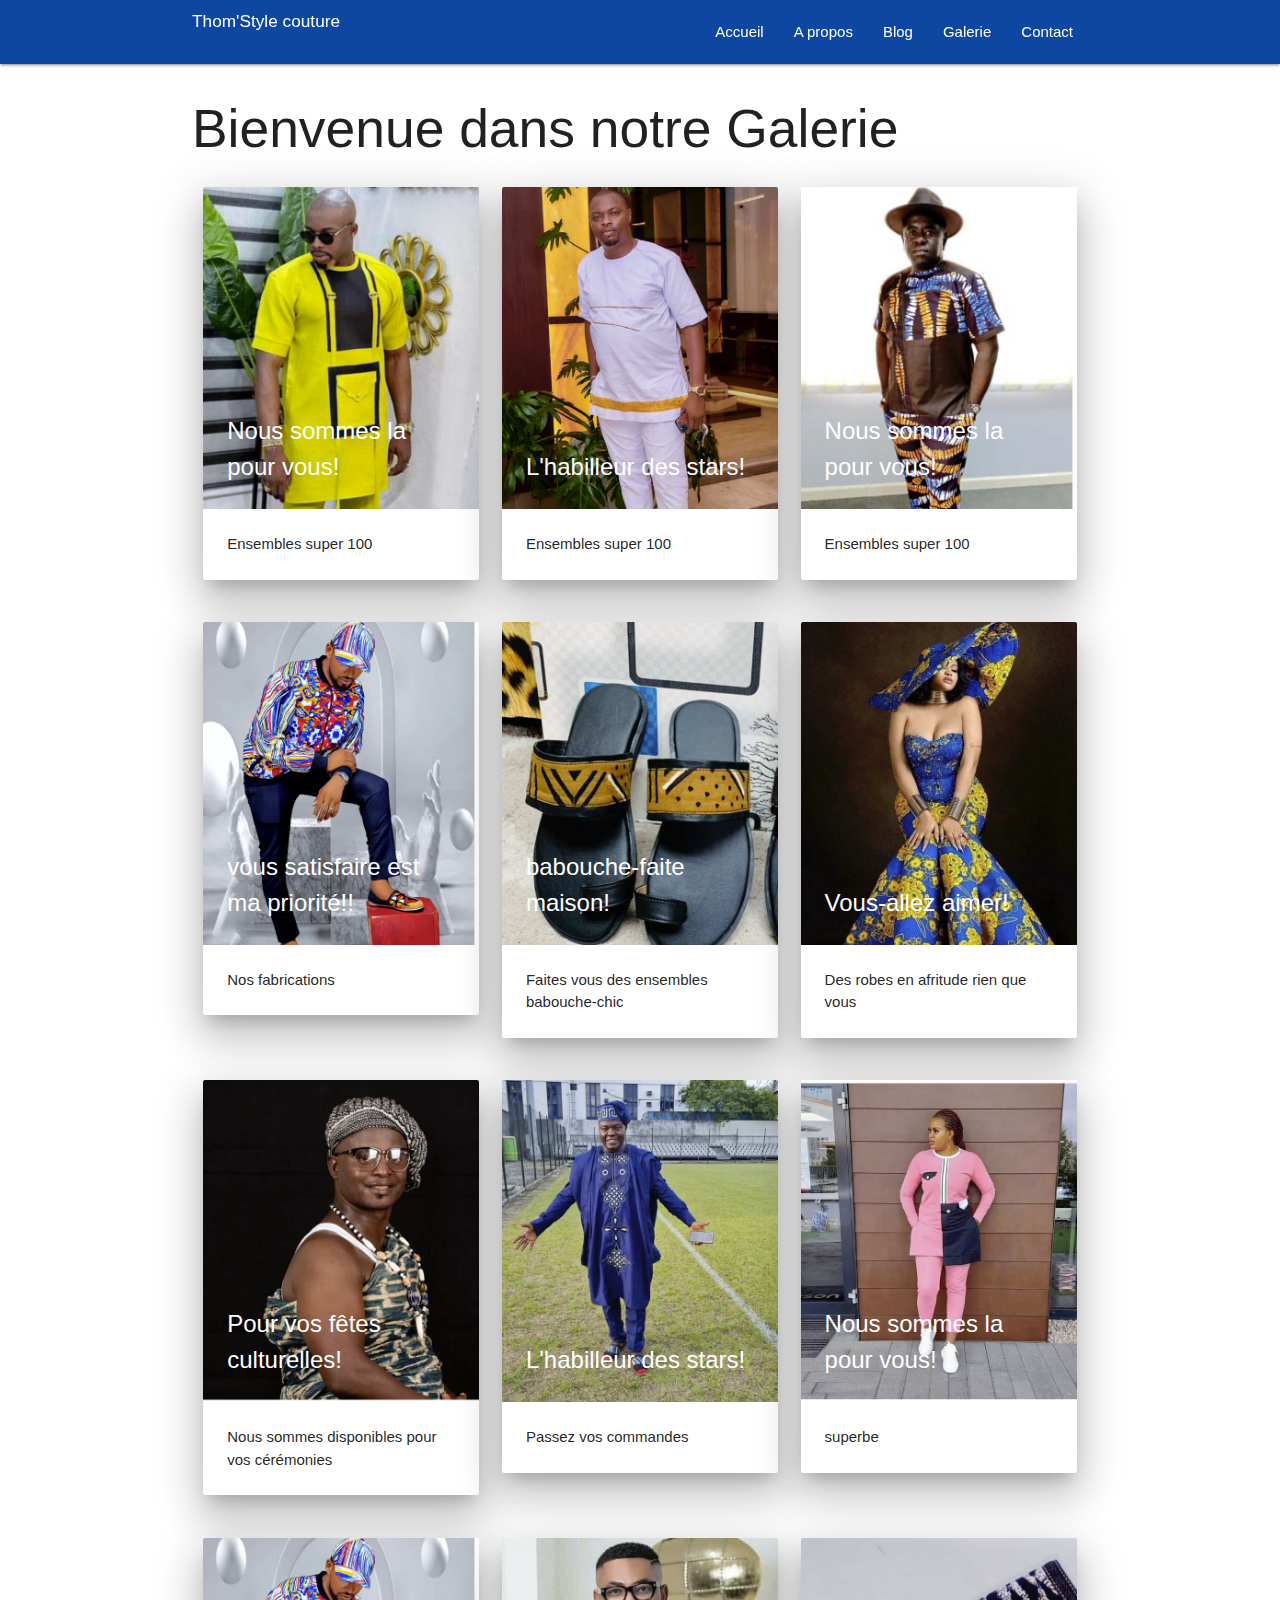
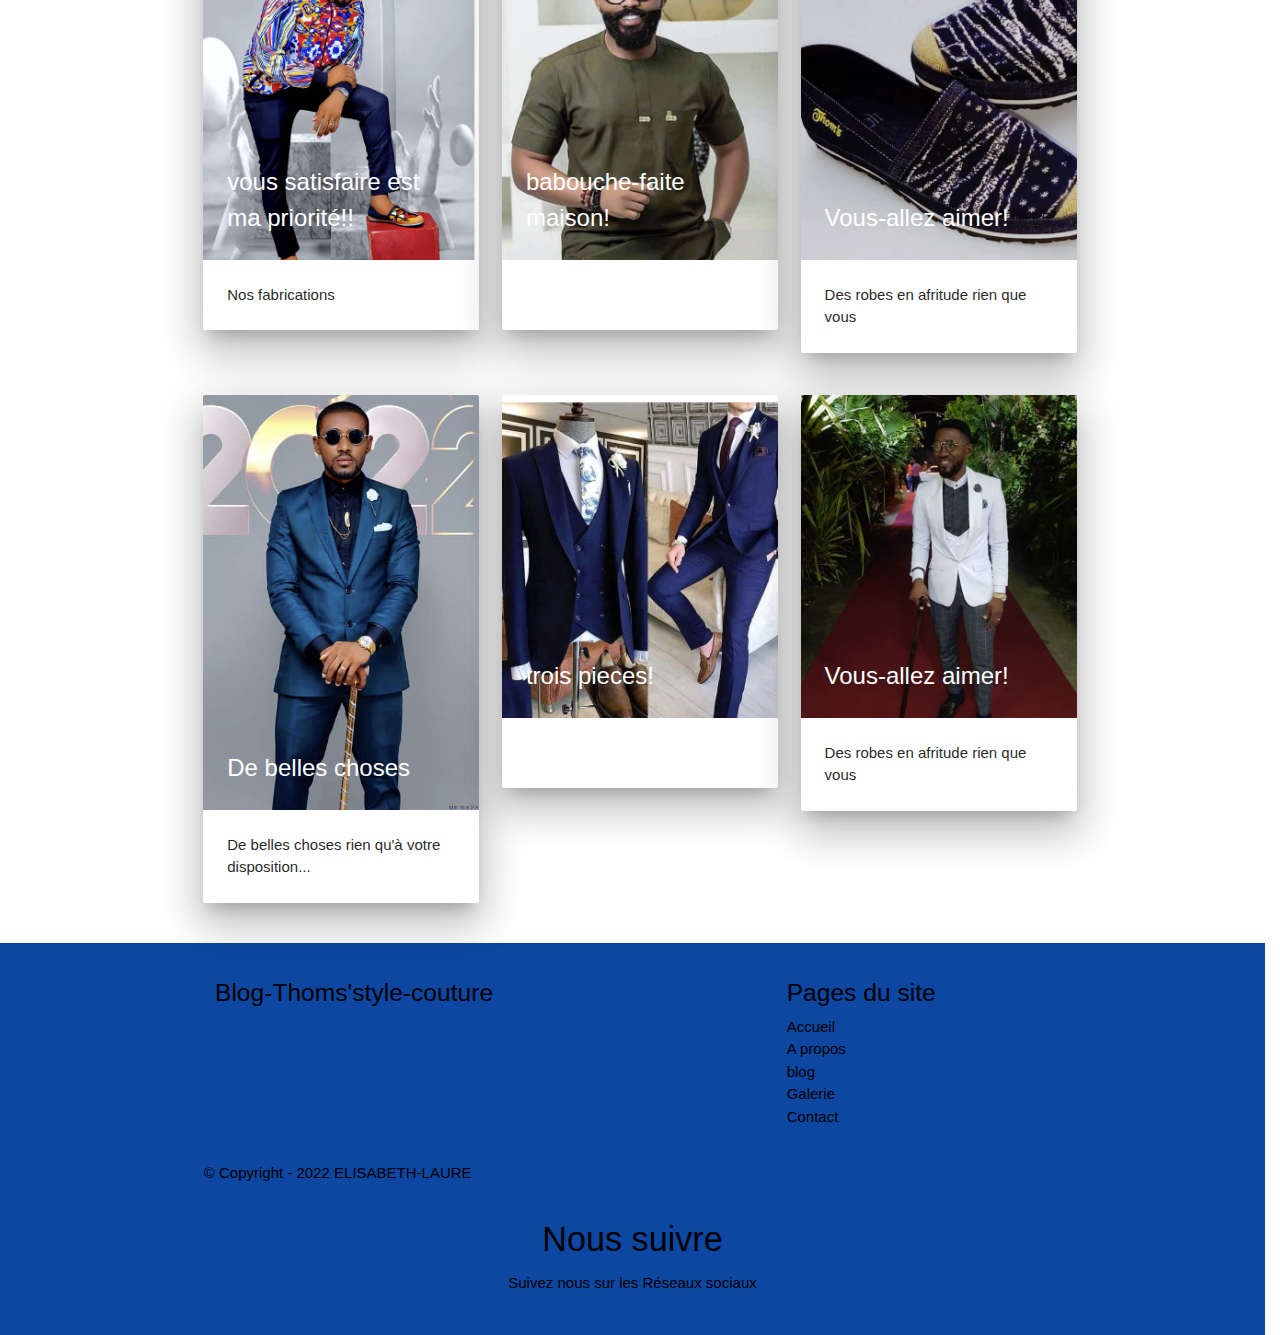
<file: galeriesuper.html>
<!DOCTYPE html>
<html lang="en">
<head>
    <meta charset="UTF-8">
    <meta http-equiv="X-UA-Compatible" content="IE=edge">
    <meta name="viewport" content="width=device-width, initial-scale=1.0">
<!--Import Google Icon Font-->
<link href="https://fonts.googleapis.com/icon?family=Material+Icons" rel="stylesheet">
    <!--Import Google policies font-->
    <link rel="preconnect" href="https://fonts.googleapis.com">
    <link rel="preconnect" href="https://fonts.gstatic.com" crossorigin>
    <link href="https://fonts.googleapis.com/css2?family=Lobster+Two&display=swap" rel="stylesheet">
    <!--Import materialize.css-->
    <link type="text/css" rel="stylesheet" href="css/materialize.min.css"  media="screen,projection"/>
    <!--Import feuille de style-->
    <link rel="stylesheet" href="css/style.css">
       <!--Let browser know website is optimized for mobile-->
       <meta name="viewport" content="width=device-width, initial-scale=1.0" />
      
        <title>Thom'style- Couture</title>
</head>
<body>
    <header>
    </header>   


<!--*****************************************************navbar******************************************************-->
   
     <div class="navbar-fixed">
        <nav class="blue darken-4">
            <div class="container">
                <div class="nav-wrapper">
                    <a id="logo-container" href="#" class="brand-logo"><h6 class="white-text left">Thom'Style couture</h6></a>
                    <a href="#" data-target="mobile-demo" class="sidenav-trigger"><i class="material-icons">menu</i></a>
                    <ul class="right hide-on-med-and-down">
                        <li><a href="index.html">Accueil</a></li>
                        <li><a href="apropos.html">A propos</a></li>
                        <li><a href="blog.html">Blog</a></li>
                        <li><a href="galerie.html">Galerie</a></li>
                        <li><a href="contact.html">Contact</a></li>
                    </ul>
                </div>
            </div>
        </nav>
        
    </div>
    

    <ul class="sidenav" id="mobile-demo">
        <li><a href="index.html">Accueil</a></li>
        <li><a href="apropos.html">A propos</a></li>
        <li><a href="blog.html">Blog</a></li>
        <li><a href="galerie.html">Galerie</a></li>
        <li><a href="contact.html">Contact</a></li>
    </ul>


<!--*****************************************************contenu******************************************************-->

<section class="container"> 
    <div class="content">
        <h2>Bienvenue dans notre Galerie</h2>
        <div class="row">    
            <section class="content"> 
                <div class="col s12 m4">
                    <div class="card hoverable z-depth-5">
                        <div class="card-image">                      
                            <a href="assets\v_imgs\model3.jpg"><img src="assets\v_imgs\model3-m.png" alt=""></a>                      
                            <span class="card-title">Nous sommes la pour vous!</span>
                        </div>                    
                        <div class="card-content">
                            <p>Ensembles super 100 <br></p>
                        </div>
                    </div>                    
                </div>          
                <div class="col s12 m4">
                    <div class="card hoverable z-depth-5">
                        <div class="card-image">                      
                            <img src="assets\h_imgs\miler-ensemble-m.png" alt="">                      
                            <span class="card-title">L'habilleur des stars!</span>
                        </div>                    
                        <div class="card-content">
                            <p>Ensembles super 100 <br></p>
                        </div>
                    </div>                    
                </div>       
                <div class="col s12 m4">
                    <div class="card hoverable z-depth-5">
                        <div class="card-image">                      
                            <img src="assets\h_imgs\ensemble-afritude-m.png" alt="">                      
                            <span class="card-title">Nous sommes la pour vous!</span>
                        </div>                    
                        <div class="card-content">
                            <p>Ensembles super 100 <br></p>
                        </div>
                    </div>                    
                </div>         
            </section>
        </div>

        <div class="row">    
            <section class="content"> 
                <div class="col s12 m4">
                    <div class="card hoverable z-depth-5">
                        <div class="card-image">                      
                            <img src="assets\v_imgs\bombers-chausure-m.png" alt="">                      
                            <span class="card-title">vous satisfaire est ma priorité!!</span>
                        </div>                    
                        <div class="card-content">
                            <p>Nos fabrications <br></p>
                        </div>
                    </div>                    
                </div>          
                <div class="col s12 m4">
                    <div class="card hoverable z-depth-5">
                        <div class="card-image">                      
                            <img src="assets\v_imgs\babouhe-m-12.png" alt="">                      
                            <span class="card-title">babouche-faite maison!</span>
                        </div>                    
                        <div class="card-content">
                            <p>Faites vous des ensembles babouche-chic <br></p>
                        </div>
                    </div>                    
                </div>       
                <div class="col s12 m4">
                    <div class="card hoverable z-depth-5">
                        <div class="card-image">                      
                            <img src="assets\v_imgs\robe-mariage-m.png" alt="">                      
                            <span class="card-title">Vous-allez aimer!</span>
                        </div>                    
                        <div class="card-content">
                            <p>Des robes en afritude rien que vous <br></p>
                        </div>
                    </div>                    
                </div>         
            </section>
        </div>

        <div class="row">    
            <section class="content"> 
                <div class="col s12 m4">
                    <div class="card hoverable z-depth-5">
                        <div class="card-image">                      
                            <img src="assets\v_imgs\jumeaukm-m.png" alt="">                      
                            <span class="card-title">Pour vos fêtes culturelles!</span>
                        </div>                    
                        <div class="card-content">
                            <p>Nous sommes disponibles pour vos cérémonies <br></p>
                        </div>
                    </div>                    
                </div>          
                <div class="col s12 m4">
                    <div class="card hoverable z-depth-5">
                        <div class="card-image">                      
                            <img src="assets\v_imgs\ensemble-boubou-m.png" alt="">                      
                            <span class="card-title">L'habilleur des stars!</span>
                        </div>                    
                        <div class="card-content">
                            <p>Passez vos commandes <br></p>
                        </div>
                    </div>                    
                </div>       
                <div class="col s12 m4">
                    <div class="card hoverable z-depth-5">
                        <div class="card-image">                      
                            <img src="assets\h_imgs\ensemble-m-super-100-femme.png" alt="">                      
                            <span class="card-title">Nous sommes la pour vous!</span>
                        </div>                    
                        <div class="card-content">
                            <p>superbe <br></p>
                        </div>
                    </div>                    
                </div>         
            </section>
        </div>

        <div class="row">    
            <section class="content"> 
                <div class="col s12 m4">
                    <div class="card hoverable z-depth-5">
                        <div class="card-image">                      
                            <img src="assets\v_imgs\bombers-chausure-m.png" alt="">                      
                            <span class="card-title">vous satisfaire est ma priorité!!</span>
                        </div>                    
                        <div class="card-content">
                            <p>Nos fabrications <br></p>
                        </div>
                    </div>                    
                </div>          
                <div class="col s12 m4">
                    <div class="card hoverable z-depth-5">
                        <div class="card-image">                      
                            <img src="assets\v_imgs\model-m14.png" alt="">                      
                            <span class="card-title">babouche-faite maison!</span>
                        </div>                    
                        <div class="card-content">
                            <p> <br></p>
                        </div>
                    </div>                    
                </div>       
                <div class="col s12 m4">
                    <div class="card hoverable z-depth-5">
                        <div class="card-image">                      
                            <img src="assets\v_imgs\spadrille-m.png" alt="">                      
                            <span class="card-title">Vous-allez aimer!</span>
                        </div>                    
                        <div class="card-content">
                            <p>Des robes en afritude rien que vous <br></p>
                        </div>
                    </div>                    
                </div>         
            </section>
        </div>

        <div class="row">    
            <section class="content"> 
                <div class="col s12 m4">
                    <div class="card hoverable z-depth-5">
                        <div class="card-image">                      
                            <img src="assets\v_imgs\veste-vert-forets-m.png" alt="">                      
                            <span class="card-title">De belles choses</span>
                        </div>                    
                        <div class="card-content">
                            <p>De belles choses rien qu'à votre disposition... <br></p>
                        </div>
                    </div>                    
                </div>          
                <div class="col s12 m4">
                    <div class="card hoverable z-depth-5">
                        <div class="card-image">                      
                            <img src="assets\v_imgs\veste-bleue-m.png" alt="">                      
                            <span class="card-title">trois pieces!</span>
                        </div>                    
                        <div class="card-content">
                            <p> <br></p>
                        </div>
                    </div>                    
                </div>       
                <div class="col s12 m4">
                    <div class="card hoverable z-depth-5">
                        <div class="card-image">                      
                            <img src="assets\v_imgs\veste-blanche-m.png" alt="">                      
                            <span class="card-title">Vous-allez aimer!</span>
                        </div>                    
                        <div class="card-content">
                            <p>Des robes en afritude rien que vous <br></p>
                        </div>
                    </div>                    
                </div>         
            </section>
        </div>

</section>

<!--*****************************************************footer******************************************************-->
    


<footer class="page-footer blue darken-4 ">
    <div class="container">
      <div class="row">
        <div class="col l6 s12">
          <h5 class="black-text">Blog-Thoms'style-couture</h5>
          <p class="black-text text-lighten-4"></p>
        </div>
        <div class="col l4 offset-l2 s12">
          <h5 class="black-text">Pages du site</h5>
          <ul>
            <li><a class=" black-text text-lighten-3" href=index.html">Accueil</a></li>
            <li><a class=" black-text text-lighten-3" href="apropos.html">A propos</a></li>
            <li><a class=" black-text text-lighten-3" href="blog.html">blog</a></li>
            <li><a class=" black-text text-lighten-3" href="galerie.html">Galerie</a></li>
            <li><a class=" black-text text-lighten-3" href="contact.html">Contact</a></li>
          </ul>
        </div>
      </div>
    </div>
    <div class="footer-copyright blue darken-4">
      <div class="container blue darken-4 black-text">
      © Copyright - 2022 ELISABETH-LAURE
      </div>
  
    </div>
    <section class=" darken-2 black-text center">
  <div class="container">
      <div class="row">
          <div class="col s12">
              <h4>Nous suivre</h4>
              <p>Suivez nous sur les Réseaux sociaux</p>
              <a href="#" class="black-textwhite-text">
                  <i class="fab fa-facebook"></i>
              </a>
              <a href="#" class="black-text">
                  <i class="fab fa-twitter"></i>
              </a>
              <a href="#" class="black-text">
                  <i class="fab fa-linkedin"></i>
              </a>
              <a href="#" class="black-text">
                  <i class="fab fa-google-plus"></i>
              </a>
              <a href="#" class="black-text">
                  <i class="fab fa-pinterest"></i>
              </a>
          </div>
      </div>
  </div>
</section>
  </footer>
</div> 
<script src="js/jquery.js"></script>
<!--JavaScript at end of body for optimized loading-->
<script type="text/javascript" src="js/materialize.min.js"></script>
<script>
  $(function (){
      $('.sidenav').sidenav();
      $('.parallax').parallax();
      $('.slider').slider({full_width: false, height:1200});
  });
</script>
 
</body>
</html>
</file>
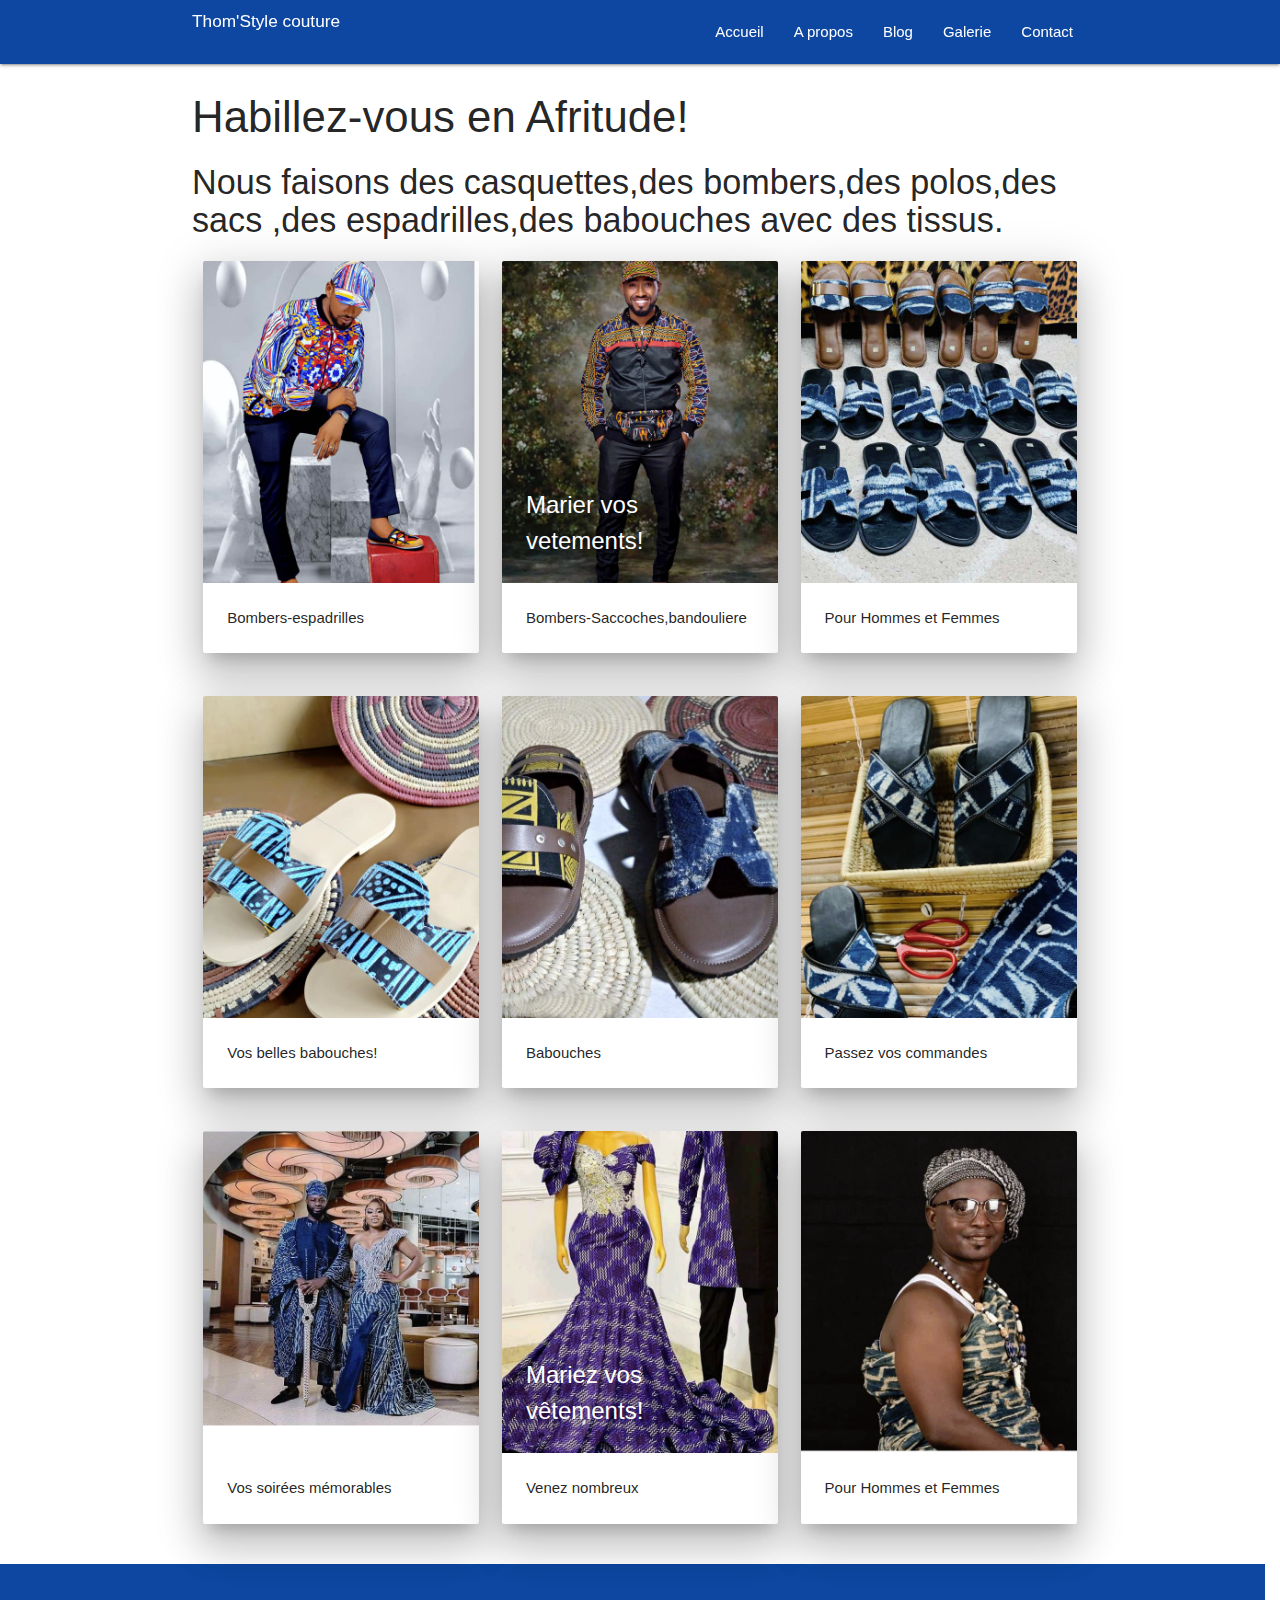
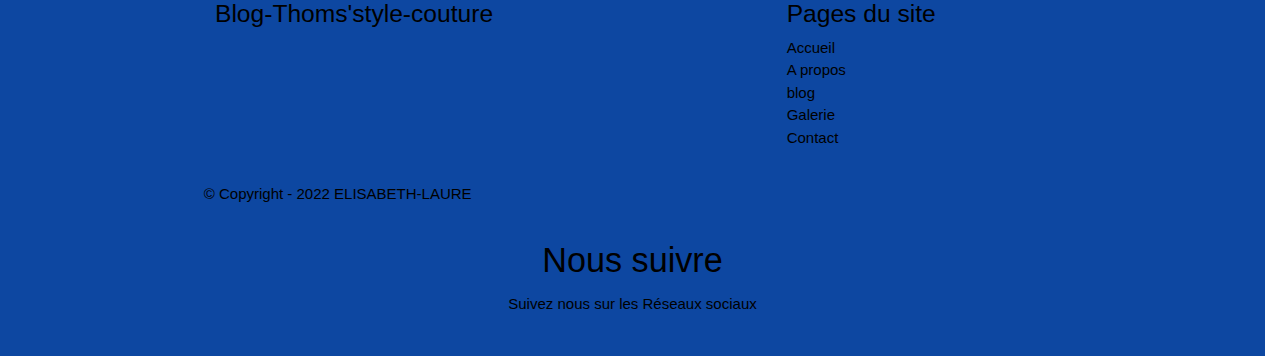
<file: lirelasuite.html>
<!DOCTYPE html>
<html lang="en">
<head>
    <meta charset="UTF-8">
    <meta http-equiv="X-UA-Compatible" content="IE=edge">
    <meta name="viewport" content="width=device-width, initial-scale=1.0">
<!--Import Google Icon Font-->
<link href="https://fonts.googleapis.com/icon?family=Material+Icons" rel="stylesheet">
    <!--Import Google policies font-->
    <link rel="preconnect" href="https://fonts.googleapis.com">
    <link rel="preconnect" href="https://fonts.gstatic.com" crossorigin>
    <link href="https://fonts.googleapis.com/css2?family=Lobster+Two&display=swap" rel="stylesheet">
    <!--Import materialize.css-->
    <link type="text/css" rel="stylesheet" href="css/materialize.min.css"  media="screen,projection"/>
    <!--Import feuille de style-->
    <link rel="stylesheet" href="css/style.css">
       <!--Let browser know website is optimized for mobile-->
       <meta name="viewport" content="width=device-width, initial-scale=1.0" />
      
        <title>Thom'style- Couture</title>
</head>
<body>
    <header>
    </header>   


<!--*****************************************************navbar******************************************************-->
   
     <div class="navbar-fixed">
        <nav class="blue darken-4">
            <div class="container">
                <div class="nav-wrapper">
                    <a id="logo-container" href="#" class="brand-logo"><h6 class="white-text left">Thom'Style couture</h6></a>
                    <a href="#" data-target="mobile-demo" class="sidenav-trigger"><i class="material-icons">menu</i></a>
                    <ul class="right hide-on-med-and-down">
                        <li><a href="index.html">Accueil</a></li>
                        <li><a href="apropos.html">A propos</a></li>
                        <li><a href="blog.html">Blog</a></li>
                        <li><a href="galerie.html">Galerie</a></li>
                        <li><a href="contact.html">Contact</a></li>
                    </ul>
                </div>
            </div>
        </nav>
        
    </div>
    

    <ul class="sidenav" id="mobile-demo">
        <li><a href="index.html">Accueil</a></li>
        <li><a href="apropos.html">A propos</a></li>
        <li><a href="blog.html">Blog</a></li>
        <li><a href="galerie.html">Galerie</a></li>
        <li><a href="contact.html">Contact</a></li>
    </ul>


<!--*****************************************************contenu******************************************************-->

<section class="container">
    <h3>Habillez-vous en Afritude!</h3>
    <h4>Nous faisons des casquettes,des bombers,des polos,des sacs ,des espadrilles,des babouches avec des tissus.</h4>
    <div class="row">    
            <section class="content"> 
                <div class="col s12 m4">
                    <div class="card hoverable z-depth-5">
                        <div class="card-image">                      
                          <img src="assets\v_imgs\bombers-chausure-m.png" alt="">                    
                            <span class="card-title"></span>
                        </div>                    
                        <div class="card-content">
                            <p>Bombers-espadrilles <br></p>
                        </div>
                    </div>                    
                </div>          
                <div class="col s12 m4">
                    <div class="card hoverable z-depth-5">
                        <div class="card-image">                      
                            <img src="assets\h_imgs\bomber-sacoche-m.png" alt="">                      
                            <span class="card-title">Marier vos vetements!</span>
                        </div>                    
                        <div class="card-content">
                            <p>Bombers-Saccoches,bandouliere <br></p>
                        </div>
                    </div>                    
                </div>       
                <div class="col s12 m4">
                    <div class="card hoverable z-depth-5">
                        <div class="card-image">                      
                            <img src="assets\v_imgs\babouche-m-1.png" alt="">                      
                            <span class="card-title"></span>
                        </div>                    
                        <div class="card-content">
                            <p>Pour Hommes et Femmes <br></p>
                        </div>
                    </div>                    
                </div>         
            </section>
        </div>
        
        </div>
    </div>

    <div class="row">    
            <section class="content"> 
                <div class="col s12 m4">
                    <div class="card hoverable z-depth-5">
                        <div class="card-image">                      
                          <img src="assets\v_imgs\babouche4-m.png" alt="">                    
                            <span class="card-title"></span>
                        </div>                    
                        <div class="card-content">
                            <p>Vos belles babouches! <br></p>
                        </div>
                    </div>                    
                </div>          
                <div class="col s12 m4">
                    <div class="card hoverable z-depth-5">
                        <div class="card-image">                      
                            <img src="assets\v_imgs\babouche10-m.png" alt="">                      
                            <span class="card-title"></span>
                        </div>                    
                        <div class="card-content">
                            <p>Babouches<br></p>
                        </div>
                    </div>                    
                </div>       
                <div class="col s12 m4">
                    <div class="card hoverable z-depth-5">
                        <div class="card-image">                      
                            <img src="assets\v_imgs\babouche20-m.png" alt="">                      
                            <span class="card-title"></span>
                        </div>                    
                        <div class="card-content">
                            <p>Passez vos commandes <br></p>
                        </div>
                    </div>                    
                </div>         
            </section>
        </div>
        
        </div>
    </div>

    <div class="row">    
            <section class="content"> 
                <div class="col s12 m4">
                    <div class="card hoverable z-depth-5">
                        <div class="card-image">                      
                          <img src="assets\v_imgs\couple-ndop-m.png" alt="">                    
                            <span class="card-title"></span>
                        </div>                    
                        <div class="card-content">
                            <p>Vos soirées mémorables <br></p>
                        </div>
                    </div>                    
                </div>          
                <div class="col s12 m4">
                    <div class="card hoverable z-depth-5">
                        <div class="card-image">                      
                            <img src="assets\v_imgs\couple-soiree-m.png" alt="">                      
                            <span class="card-title">Mariez vos vêtements!</span>
                        </div>                    
                        <div class="card-content">
                            <p>Venez nombreux <br></p>
                        </div>
                    </div>                    
                </div>       
                <div class="col s12 m4">
                    <div class="card hoverable z-depth-5">
                        <div class="card-image">                      
                            <img src="assets\v_imgs\jumeaukm-m.png" alt="">                      
                            <span class="card-title"></span>
                        </div>                    
                        <div class="card-content">
                            <p>Pour Hommes et Femmes <br></p>
                        </div>
                    </div>                    
                </div>         
            </section>
        </div>
        
        </div>
    </div>
</section>

<!--*****************************************************footer******************************************************-->
    



<footer class="page-footer blue darken-4 ">
    <div class="container">
      <div class="row">
        <div class="col l6 s12">
          <h5 class="black-text">Blog-Thoms'style-couture</h5>
          <p class="black-text text-lighten-4"></p>
        </div>
        <div class="col l4 offset-l2 s12">
          <h5 class="black-text">Pages du site</h5>
          <ul>
            <li><a class=" black-text text-lighten-3" href="index.html">Accueil</a></li>
            <li><a class=" black-text text-lighten-3" href="apropos.html">A propos</a></li>
            <li><a class=" black-text text-lighten-3" href="blog.html">blog</a></li>
            <li><a class=" black-text text-lighten-3" href="galerie.html">Galerie</a></li>
            <li><a class=" black-text text-lighten-3" href="contact.html">Contact</a></li>
          </ul>
        </div>
      </div>
    </div>
    <div class="footer-copyright blue darken-4">
      <div class="container blue darken-4 black-text">
      © Copyright - 2022 ELISABETH-LAURE
      </div>
  
    </div>
    <section class=" darken-2 black-text center">
  <div class="container">
      <div class="row">
          <div class="col s12">
              <h4>Nous suivre</h4>
              <p>Suivez nous sur les Réseaux sociaux</p>
              <a href="#" class="black-textwhite-text">
                  <i class="fab fa-facebook"></i>
              </a>
              <a href="#" class="black-text">
                  <i class="fab fa-twitter"></i>
              </a>
              <a href="#" class="black-text">
                  <i class="fab fa-linkedin"></i>
              </a>
              <a href="#" class="black-text">
                  <i class="fab fa-google-plus"></i>
              </a>
              <a href="#" class="black-text">
                  <i class="fab fa-pinterest"></i>
              </a>
          </div>
      </div>
  </div>
</section>
  </footer>
</div> 
<script src="js/jquery.js"></script>
<!--JavaScript at end of body for optimized loading-->
<script type="text/javascript" src="js/materialize.min.js"></script>
<script>
  $(function (){
      $('.sidenav').sidenav();
      $('.parallax').parallax();
      $('.slider').slider({full_width: false, height:1200});
  });
</script>
 
</body>
</html>
</file>
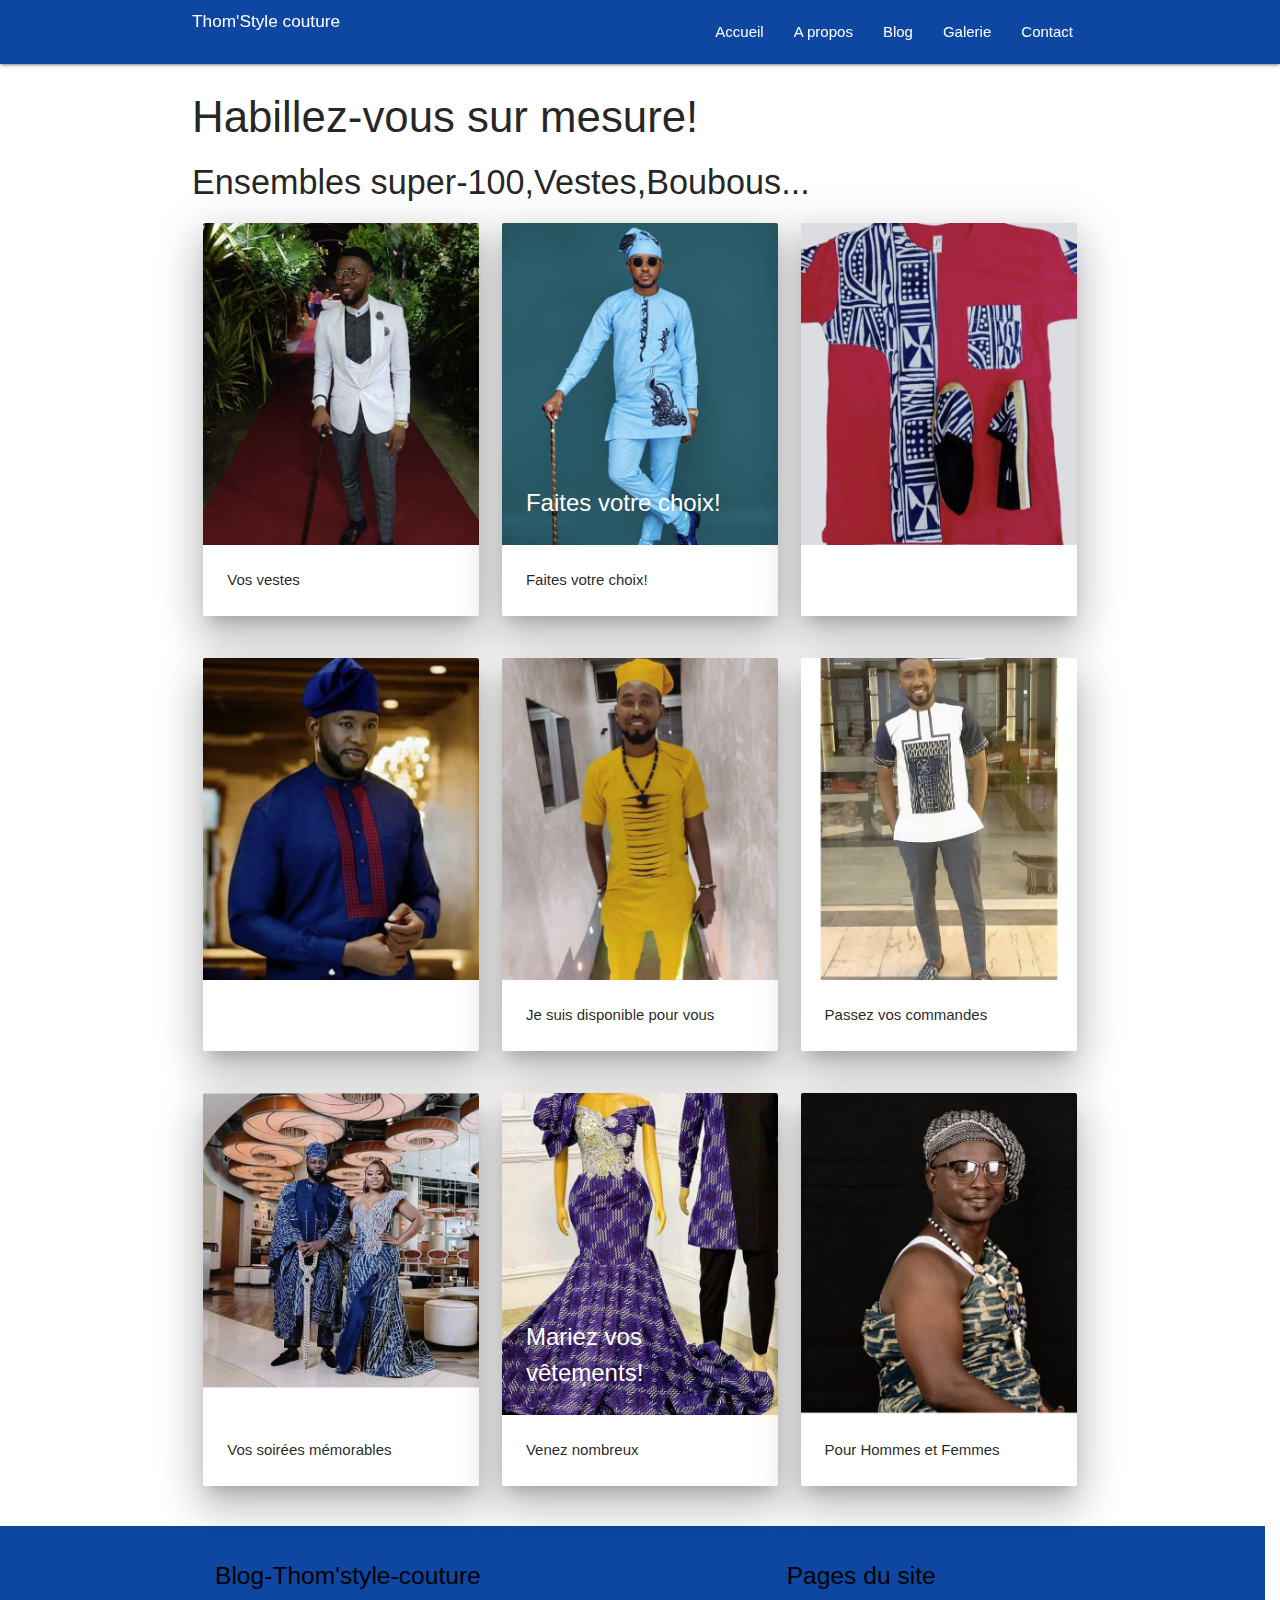
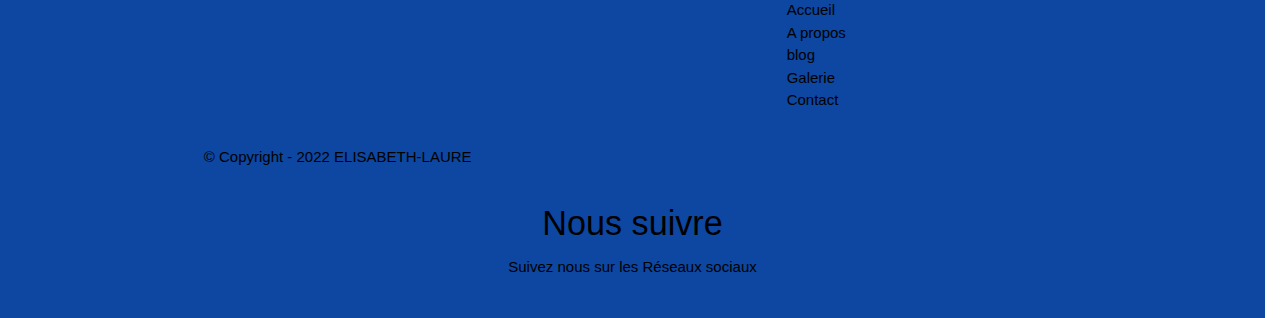
<file: lirelasuitede.html>
<!DOCTYPE html>
<html lang="en">
<head>
    <meta charset="UTF-8">
    <meta http-equiv="X-UA-Compatible" content="IE=edge">
    <meta name="viewport" content="width=device-width, initial-scale=1.0">
<!--Import Google Icon Font-->
<link href="https://fonts.googleapis.com/icon?family=Material+Icons" rel="stylesheet">
    <!--Import Google policies font-->
    <link rel="preconnect" href="https://fonts.googleapis.com">
    <link rel="preconnect" href="https://fonts.gstatic.com" crossorigin>
    <link href="https://fonts.googleapis.com/css2?family=Lobster+Two&display=swap" rel="stylesheet">
    <!--Import materialize.css-->
    <link type="text/css" rel="stylesheet" href="css/materialize.min.css"  media="screen,projection"/>
    <!--Import feuille de style-->
    <link rel="stylesheet" href="css/style.css">
       <!--Let browser know website is optimized for mobile-->
       <meta name="viewport" content="width=device-width, initial-scale=1.0" />
      
        <title>Thom'style- Couture</title>
</head>
<body>
    <header>
    </header>   


<!--*****************************************************navbar******************************************************-->
   
     <div class="navbar-fixed">
        <nav class="blue darken-4">
            <div class="container">
                <div class="nav-wrapper">
                    <a id="logo-container" href="#" class="brand-logo"><h6 class="white-text left">Thom'Style couture</h6></a>
                    <a href="#" data-target="mobile-demo" class="sidenav-trigger"><i class="material-icons">menu</i></a>
                    <ul class="right hide-on-med-and-down">
                        <li><a href="index.html">Accueil</a></li>
                        <li><a href="apropos.html">A propos</a></li>
                        <li><a href="blog.html">Blog</a></li>
                        <li><a href="galerie.html">Galerie</a></li>
                        <li><a href="contact.html">Contact</a></li>
                    </ul>
                </div>
            </div>
        </nav>
        
    </div>
    

    <ul class="sidenav" id="mobile-demo">
        <li><a href="index.html">Accueil</a></li>
        <li><a href="apropos.html">A propos</a></li>
        <li><a href="blog.html">Blog</a></li>
        <li><a href="galerie.html">Galerie</a></li>
        <li><a href="contact.html">Contact</a></li>
    </ul>


<!--*****************************************************contenu******************************************************-->

<section class="container">
    <h3>Habillez-vous sur mesure!</h3>
    <h4>Ensembles super-100,Vestes,Boubous...</h4>
    <div class="row">    
            <section class="content"> 
                <div class="col s12 m4">
                    <div class="card hoverable z-depth-5">
                        <div class="card-image">                      
                          <img src="assets\v_imgs\veste-blanche-m.png" alt="">                    
                            <span class="card-title"></span>
                        </div>                    
                        <div class="card-content">
                            <p>Vos vestes <br></p>
                        </div>
                    </div>                    
                </div>          
                <div class="col s12 m4">
                    <div class="card hoverable z-depth-5">
                        <div class="card-image">                      
                            <img src="assets\v_imgs\ensemble-m.png" alt="">                      
                            <span class="card-title">Faites votre choix!</span>
                        </div>                    
                        <div class="card-content">
                            <p> Faites votre choix!<br></p>
                        </div>
                    </div>                    
                </div>       
                <div class="col s12 m4">
                    <div class="card hoverable z-depth-5">
                        <div class="card-image">                      
                            <img src="assets\v_imgs\haut-spadrille-m.png" alt="">                      
                            <span class="card-title"></span>
                        </div>                    
                        <div class="card-content">
                            <p> <br></p>
                        </div>
                    </div>                    
                </div>         
            </section>
        </div>
        
        </div>
    </div>

    <div class="row">    
            <section class="content"> 
                <div class="col s12 m4">
                    <div class="card hoverable z-depth-5">
                        <div class="card-image">                      
                          <img src="assets\v_imgs\model16-m.png" alt="">                    
                            <span class="card-title"></span>
                        </div>                    
                        <div class="card-content">
                            <p> <br></p>
                        </div>
                    </div>                    
                </div>          
                <div class="col s12 m4">
                    <div class="card hoverable z-depth-5">
                        <div class="card-image">                      
                            <img src="assets\v_imgs\ensemble3-m.png" alt="">                      
                            <span class="card-title"></span>
                        </div>                    
                        <div class="card-content">
                            <p>Je suis disponible pour vous<br></p>
                        </div>
                    </div>                    
                </div>       
                <div class="col s12 m4">
                    <div class="card hoverable z-depth-5">
                        <div class="card-image">                      
                            <img src="assets\v_imgs\moi-m.png" alt="">                      
                            <span class="card-title"></span>
                        </div>                    
                        <div class="card-content">
                            <p>Passez vos commandes <br></p>
                        </div>
                    </div>                    
                </div>         
            </section>
        </div>
        
        </div>
    </div>

    <div class="row">    
            <section class="content"> 
                <div class="col s12 m4">
                    <div class="card hoverable z-depth-5">
                        <div class="card-image">                      
                          <img src="assets\v_imgs\couple-ndop-m.png" alt="">                    
                            <span class="card-title"></span>
                        </div>                    
                        <div class="card-content">
                            <p>Vos soirées mémorables <br></p>
                        </div>
                    </div>                    
                </div>          
                <div class="col s12 m4">
                    <div class="card hoverable z-depth-5">
                        <div class="card-image">                      
                            <img src="assets\v_imgs\couple-soiree-m.png" alt="">                      
                            <span class="card-title">Mariez vos vêtements!</span>
                        </div>                    
                        <div class="card-content">
                            <p>Venez nombreux <br></p>
                        </div>
                    </div>                    
                </div>       
                <div class="col s12 m4">
                    <div class="card hoverable z-depth-5">
                        <div class="card-image">                      
                            <img src="assets\v_imgs\jumeaukm-m.png" alt="">                      
                            <span class="card-title"></span>
                        </div>                    
                        <div class="card-content">
                            <p>Pour Hommes et Femmes <br></p>
                        </div>
                    </div>                    
                </div>         
            </section>
        </div>
        
        </div>
    </div>
</section>

<!--*****************************************************footer******************************************************-->
    



<footer class="page-footer blue darken-4 ">
    <div class="container">
      <div class="row">
        <div class="col l6 s12">
          <h5 class="black-text">Blog-Thom'style-couture</h5>
          <p class="black-text text-lighten-4"></p>
        </div>
        <div class="col l4 offset-l2 s12">
          <h5 class="black-text">Pages du site</h5>
          <ul>
            <li><a class=" black-text text-lighten-3" href="index.html">Accueil</a></li>
            <li><a class=" black-text text-lighten-3" href="apropos.html">A propos</a></li>
            <li><a class=" black-text text-lighten-3" href="blog.html">blog</a></li>
            <li><a class=" black-text text-lighten-3" href="galerie.html">Galerie</a></li>
            <li><a class=" black-text text-lighten-3" href="contact.html">Contact</a></li>
          </ul>
        </div>
      </div>
    </div>
    <div class="footer-copyright blue darken-4">
      <div class="container blue darken-4 black-text">
      © Copyright - 2022 ELISABETH-LAURE
      </div>
  
    </div>
    <section class=" darken-2 black-text center">
  <div class="container">
      <div class="row">
          <div class="col s12">
              <h4>Nous suivre</h4>
              <p>Suivez nous sur les Réseaux sociaux</p>
              <a href="#" class="black-textwhite-text">
                  <i class="fab fa-facebook"></i>
              </a>
              <a href="#" class="black-text">
                  <i class="fab fa-twitter"></i>
              </a>
              <a href="#" class="black-text">
                  <i class="fab fa-linkedin"></i>
              </a>
              <a href="#" class="black-text">
                  <i class="fab fa-google-plus"></i>
              </a>
              <a href="#" class="black-text">
                  <i class="fab fa-pinterest"></i>
              </a>
          </div>
      </div>
  </div>
</section>
  </footer>
</div> 
<script src="js/jquery.js"></script>
<!--JavaScript at end of body for optimized loading-->
<script type="text/javascript" src="js/materialize.min.js"></script>
<script>
  $(function (){
      $('.sidenav').sidenav();
      $('.parallax').parallax();
      $('.slider').slider({full_width: false, height:1200});
  });
</script>
 
</body>
</html>
</file>
<file: css/style.css>
*{
    padding: 0;
    margin: 0;
}
.box{
    width: 300px;
    height:200px;
    background:white;
    margin:5px;
    display:inline-block;
}
.cadre{
    padding-top:20px;
}
.fin{
    float:left;
    
}
.plan{
    margin-right: 15px;
    padding:20px;
    margin-top:25px;
    background-color: red;;
}
.page-footer {
    margin-right: 15px;
    padding:20px;
    margin-top:25px;
    background-color:blue;
}

.slider{
    height: 900px;
}

.slides{
    height: 900px;
}
.logo container{
    height: 7px;
    padding-left: 20px;
    margin-left: 20px;
    position:fixed;
}
</file>
